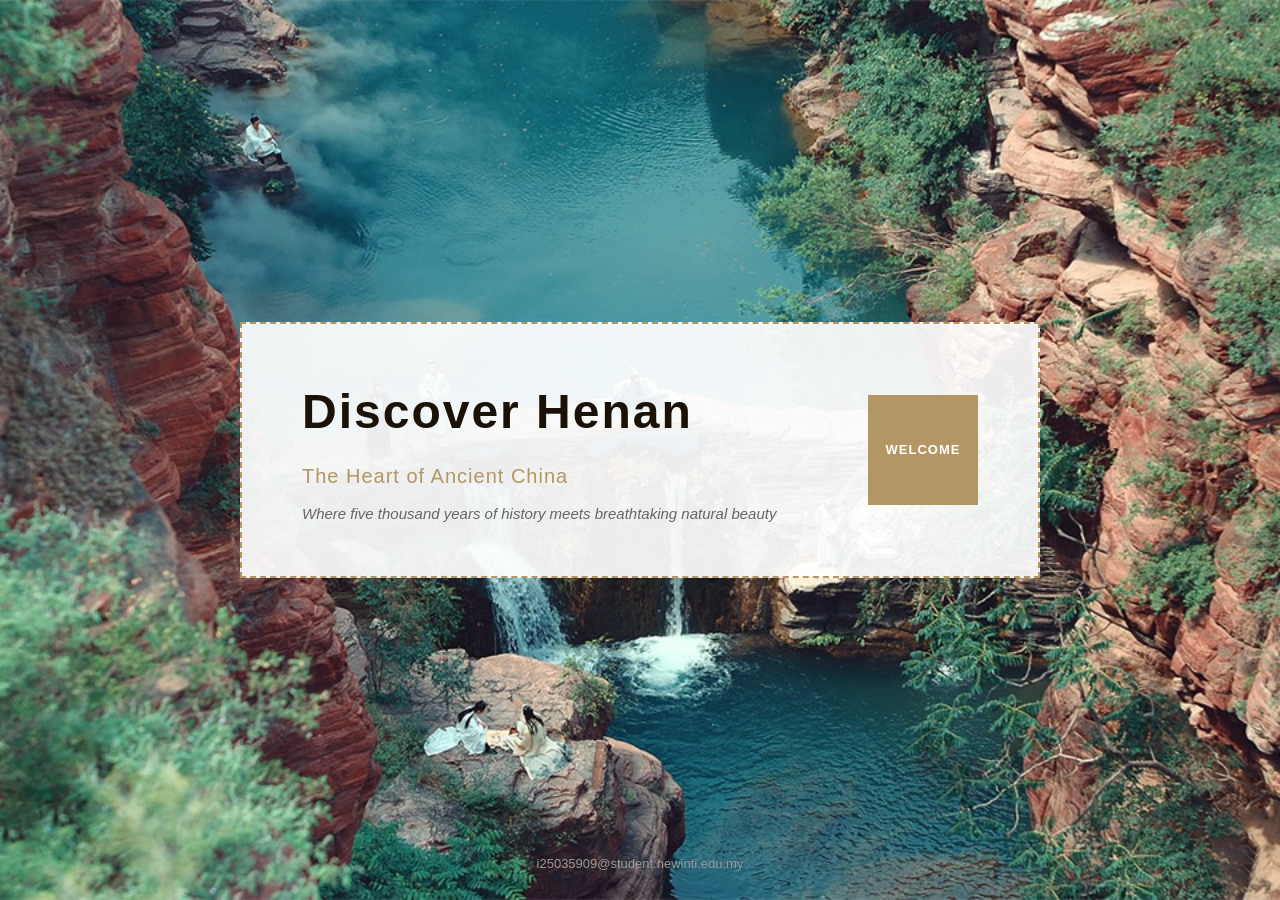
<file: index.html>
<!DOCTYPE html>
<html lang="en">
<head>
<!-- Google tag (gtag.js) -->
<script async src="https://www.googletagmanager.com/gtag/js?id=G-311H0MPNVB"></script>
<script>
  window.dataLayer = window.dataLayer || [];
  function gtag(){dataLayer.push(arguments);}
  gtag('js', new Date());

  gtag('config', 'G-311H0MPNVB');
</script>
  <meta charset="UTF-8">
  <meta name="viewport" content="width=device-width, initial-scale=1.0">
  <title>Welcome - Discover Henan</title>
  <link href="css/style.css" rel="stylesheet" type="text/css">
</head>
<body>
  <div class="welcome-hero">
    <div class="welcome-box">
      <div class="welcome-text">
        <h1>Discover Henan</h1>
        <p class="subtitle">The Heart of Ancient China</p>
        <p class="tagline">Where five thousand years of history meets breathtaking natural beauty</p>
      </div>
      <a href="home.html" class="enter-btn">Welcome</a>
    </div>
    <div class="hero-footer">
      <p>i25035909@student.newinti.edu.my</p>
    </div>
  </div>
</body>
</html>
</file>
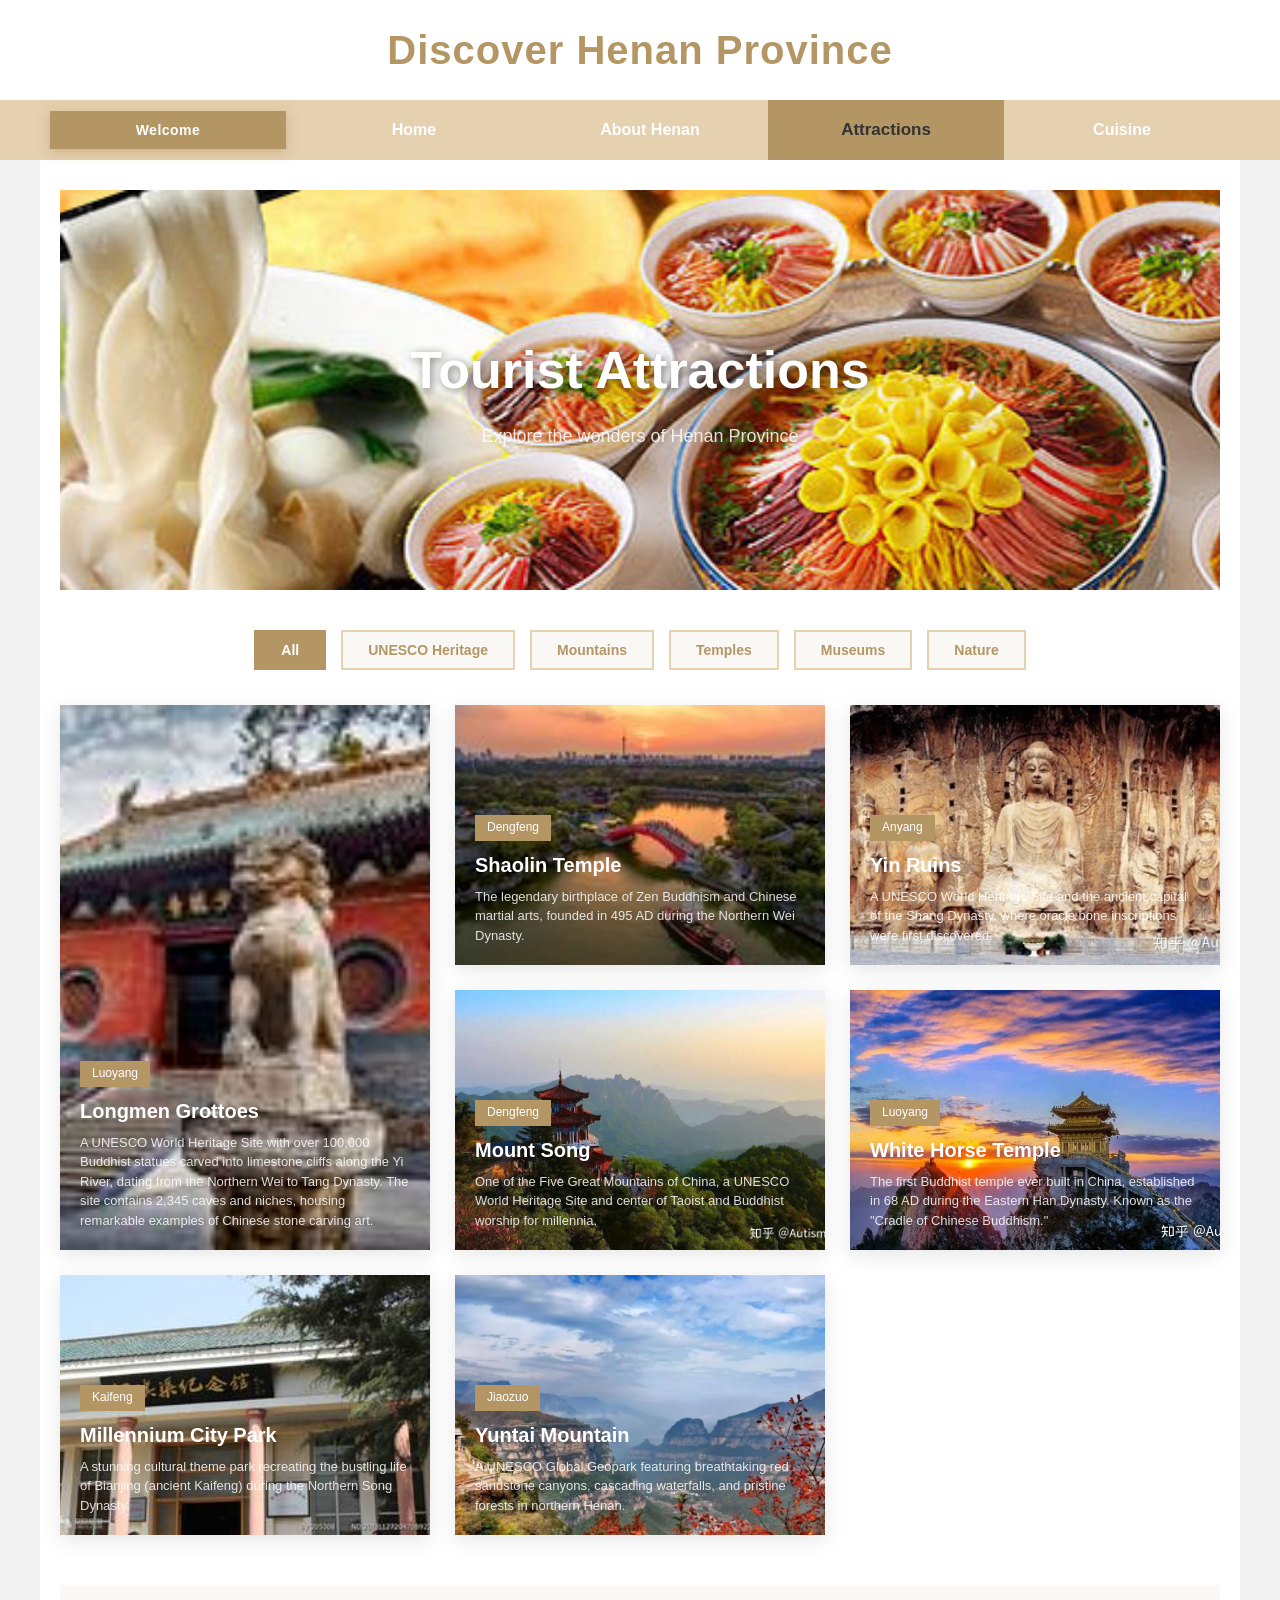
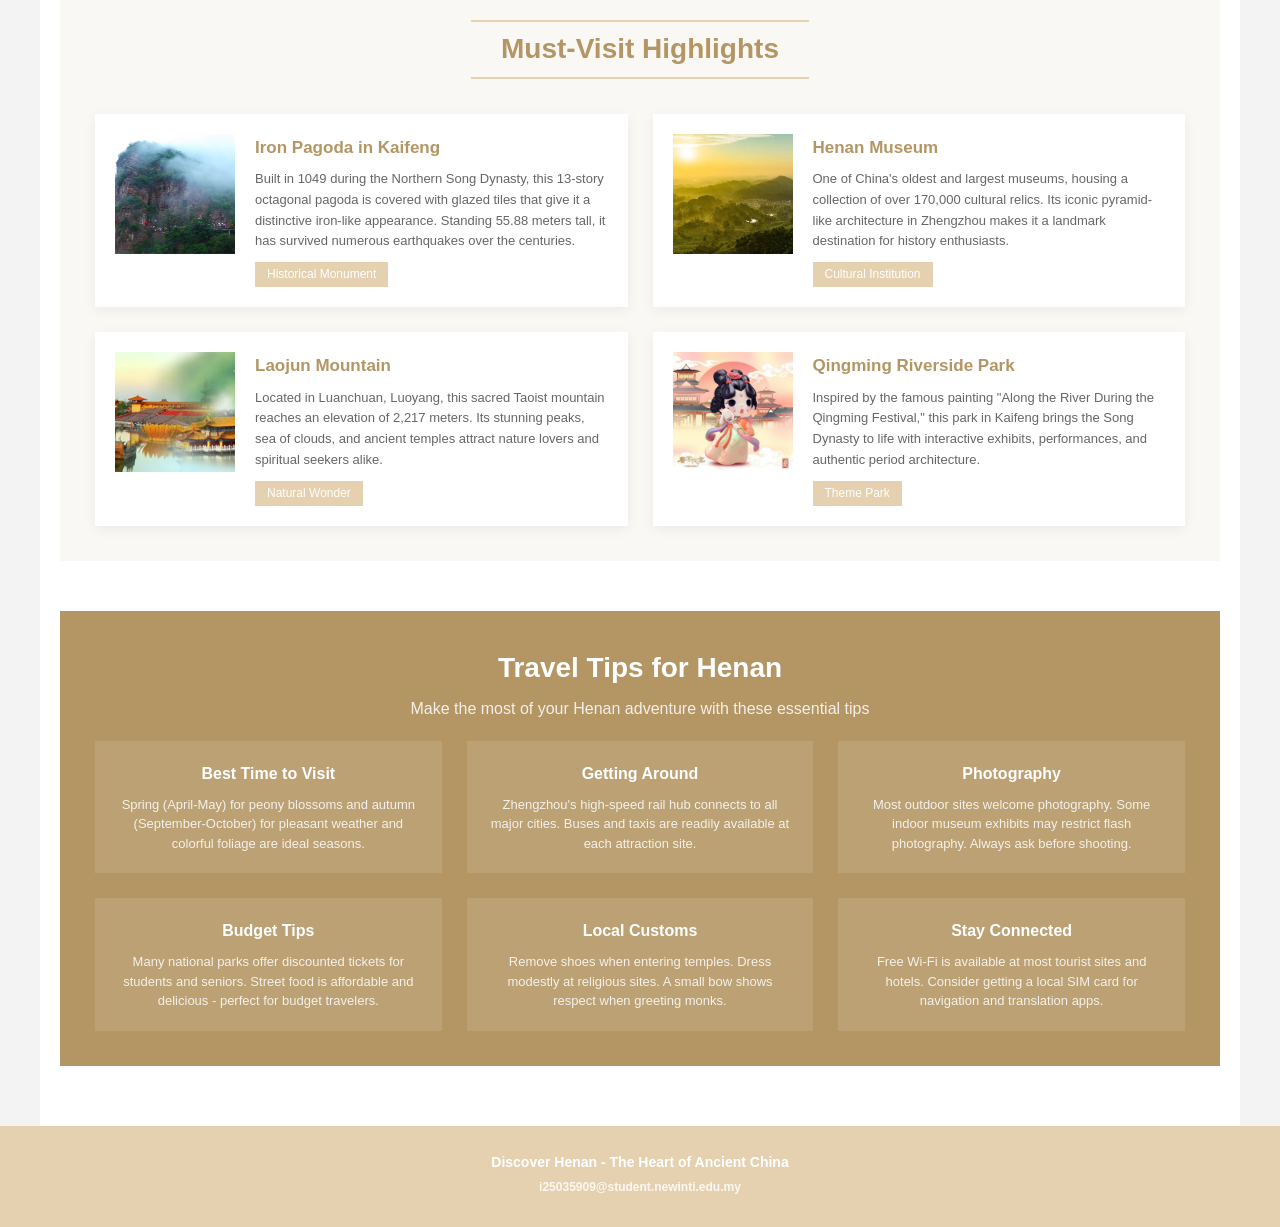
<file: attractions.html>
<!DOCTYPE html>
<html lang="en">
<head>
  <meta charset="UTF-8">
  <meta name="viewport" content="width=device-width, initial-scale=1.0">
  <title>Attractions - Discover Henan</title>
  <link href="css/style.css" rel="stylesheet" type="text/css">
</head>
<body>
  <div class="toubu">
    <div class="top">
      <h3>Discover Henan Province</h3>
      <div class="clear"></div>
    </div>
    <div class="toububox">
      <div class="daohang">
        <nav class="nav">
          <ul>
            <li class="nav-welcome"><a href="index.html">Welcome</a></li>
            <li><a href="home.html">Home</a></li>
            <li><a href="henan.html">About Henan</a></li>
            <li class="active"><a href="attractions.html">Attractions</a></li>
            <li><a href="food.html">Cuisine</a></li>
          </ul>
        </nav>
      </div>
    </div>
  </div>

  <div class="page-container">
    <div class="attractions-hero">
      <div class="hero-overlay">
        <h1>Tourist Attractions</h1>
        <p>Explore the wonders of Henan Province</p>
      </div>
    </div>

    <div class="attractions-filter">
      <button class="filter-btn active">All</button>
      <button class="filter-btn">UNESCO Heritage</button>
      <button class="filter-btn">Mountains</button>
      <button class="filter-btn">Temples</button>
      <button class="filter-btn">Museums</button>
      <button class="filter-btn">Nature</button>
    </div>

    <div class="attractions-masonry">
      <div class="masonry-item tall">
        <div class="masonry-img"><img src="images/jd1.jpg" alt="Longmen Grottoes"></div>
        <div class="masonry-info">
          <span class="location-tag">Luoyang</span>
          <h3>Longmen Grottoes</h3>
          <p>A UNESCO World Heritage Site with over 100,000 Buddhist statues carved into limestone cliffs along the Yi River, dating from the Northern Wei to Tang Dynasty. The site contains 2,345 caves and niches, housing remarkable examples of Chinese stone carving art.</p>
        </div>
      </div>
      <div class="masonry-item">
        <div class="masonry-img"><img src="images/jd2.jpg" alt="Shaolin Temple"></div>
        <div class="masonry-info">
          <span class="location-tag">Dengfeng</span>
          <h3>Shaolin Temple</h3>
          <p>The legendary birthplace of Zen Buddhism and Chinese martial arts, founded in 495 AD during the Northern Wei Dynasty.</p>
        </div>
      </div>
      <div class="masonry-item">
        <div class="masonry-img"><img src="images/jd3.jpg" alt="Yin Ruins"></div>
        <div class="masonry-info">
          <span class="location-tag">Anyang</span>
          <h3>Yin Ruins</h3>
          <p>A UNESCO World Heritage Site and the ancient capital of the Shang Dynasty, where oracle bone inscriptions were first discovered.</p>
        </div>
      </div>
      <div class="masonry-item">
        <div class="masonry-img"><img src="images/jd4.jpg" alt="Mount Song"></div>
        <div class="masonry-info">
          <span class="location-tag">Dengfeng</span>
          <h3>Mount Song</h3>
          <p>One of the Five Great Mountains of China, a UNESCO World Heritage Site and center of Taoist and Buddhist worship for millennia.</p>
        </div>
      </div>
      <div class="masonry-item">
        <div class="masonry-img"><img src="images/jd5.jpg" alt="White Horse Temple"></div>
        <div class="masonry-info">
          <span class="location-tag">Luoyang</span>
          <h3>White Horse Temple</h3>
          <p>The first Buddhist temple ever built in China, established in 68 AD during the Eastern Han Dynasty. Known as the "Cradle of Chinese Buddhism."</p>
        </div>
      </div>
      <div class="masonry-item">
        <div class="masonry-img"><img src="images/jd6.jpg" alt="Millennium City Park"></div>
        <div class="masonry-info">
          <span class="location-tag">Kaifeng</span>
          <h3>Millennium City Park</h3>
          <p>A stunning cultural theme park recreating the bustling life of Bianjing (ancient Kaifeng) during the Northern Song Dynasty.</p>
        </div>
      </div>
      <div class="masonry-item">
        <div class="masonry-img"><img src="images/7.jpg" alt="Yuntai Mountain"></div>
        <div class="masonry-info">
          <span class="location-tag">Jiaozuo</span>
          <h3>Yuntai Mountain</h3>
          <p>A UNESCO Global Geopark featuring breathtaking red sandstone canyons, cascading waterfalls, and pristine forests in northern Henan.</p>
        </div>
      </div>
    </div>

    <div class="attractions-highlight">
      <div class="section-title"><h2>Must-Visit Highlights</h2></div>
      <div class="highlight-grid">
        <div class="highlight-card">
          <div class="hl-img"><img src="images/3.jpg" alt="Highlight"></div>
          <div class="hl-text">
            <h4>Iron Pagoda in Kaifeng</h4>
            <p>Built in 1049 during the Northern Song Dynasty, this 13-story octagonal pagoda is covered with glazed tiles that give it a distinctive iron-like appearance. Standing 55.88 meters tall, it has survived numerous earthquakes over the centuries.</p>
            <span class="hl-tag">Historical Monument</span>
          </div>
        </div>
        <div class="highlight-card">
          <div class="hl-img"><img src="images/5.jpg" alt="Highlight"></div>
          <div class="hl-text">
            <h4>Henan Museum</h4>
            <p>One of China's oldest and largest museums, housing a collection of over 170,000 cultural relics. Its iconic pyramid-like architecture in Zhengzhou makes it a landmark destination for history enthusiasts.</p>
            <span class="hl-tag">Cultural Institution</span>
          </div>
        </div>
        <div class="highlight-card">
          <div class="hl-img"><img src="images/banner2.jpg" alt="Highlight"></div>
          <div class="hl-text">
            <h4>Laojun Mountain</h4>
            <p>Located in Luanchuan, Luoyang, this sacred Taoist mountain reaches an elevation of 2,217 meters. Its stunning peaks, sea of clouds, and ancient temples attract nature lovers and spiritual seekers alike.</p>
            <span class="hl-tag">Natural Wonder</span>
          </div>
        </div>
        <div class="highlight-card">
          <div class="hl-img"><img src="images/8.jpg" alt="Highlight"></div>
          <div class="hl-text">
            <h4>Qingming Riverside Park</h4>
            <p>Inspired by the famous painting "Along the River During the Qingming Festival," this park in Kaifeng brings the Song Dynasty to life with interactive exhibits, performances, and authentic period architecture.</p>
            <span class="hl-tag">Theme Park</span>
          </div>
        </div>
      </div>
    </div>

    <div class="attractions-tips">
      <h2 style="color:#fff; text-align:center; font-size:28px; border:none; width:auto; margin:0 0 5px 0; padding:0;">Travel Tips for Henan</h2>
      <p style="text-align:center; opacity:0.85; margin-bottom: 10px;">Make the most of your Henan adventure with these essential tips</p>
      <div class="tips-grid">
        <div class="tip-card">
          <h4>Best Time to Visit</h4>
          <p>Spring (April-May) for peony blossoms and autumn (September-October) for pleasant weather and colorful foliage are ideal seasons.</p>
        </div>
        <div class="tip-card">
          <h4>Getting Around</h4>
          <p>Zhengzhou's high-speed rail hub connects to all major cities. Buses and taxis are readily available at each attraction site.</p>
        </div>
        <div class="tip-card">
          <h4>Photography</h4>
          <p>Most outdoor sites welcome photography. Some indoor museum exhibits may restrict flash photography. Always ask before shooting.</p>
        </div>
        <div class="tip-card">
          <h4>Budget Tips</h4>
          <p>Many national parks offer discounted tickets for students and seniors. Street food is affordable and delicious - perfect for budget travelers.</p>
        </div>
        <div class="tip-card">
          <h4>Local Customs</h4>
          <p>Remove shoes when entering temples. Dress modestly at religious sites. A small bow shows respect when greeting monks.</p>
        </div>
        <div class="tip-card">
          <h4>Stay Connected</h4>
          <p>Free Wi-Fi is available at most tourist sites and hotels. Consider getting a local SIM card for navigation and translation apps.</p>
        </div>
      </div>
    </div>


  </div>

  <footer class="site-footer">
    <p>Discover Henan - The Heart of Ancient China</p>
    <p class="email">i25035909@student.newinti.edu.my</p>
  </footer>

  <script>
    var filterBtns = document.querySelectorAll('.filter-btn');
    for (var i = 0; i < filterBtns.length; i++) {
      filterBtns[i].addEventListener('click', function () {
        for (var j = 0; j < filterBtns.length; j++) {
          filterBtns[j].className = 'filter-btn';
        }
        this.className = 'filter-btn active';
      });
    }
  </script>
</body>
</html>
</file>
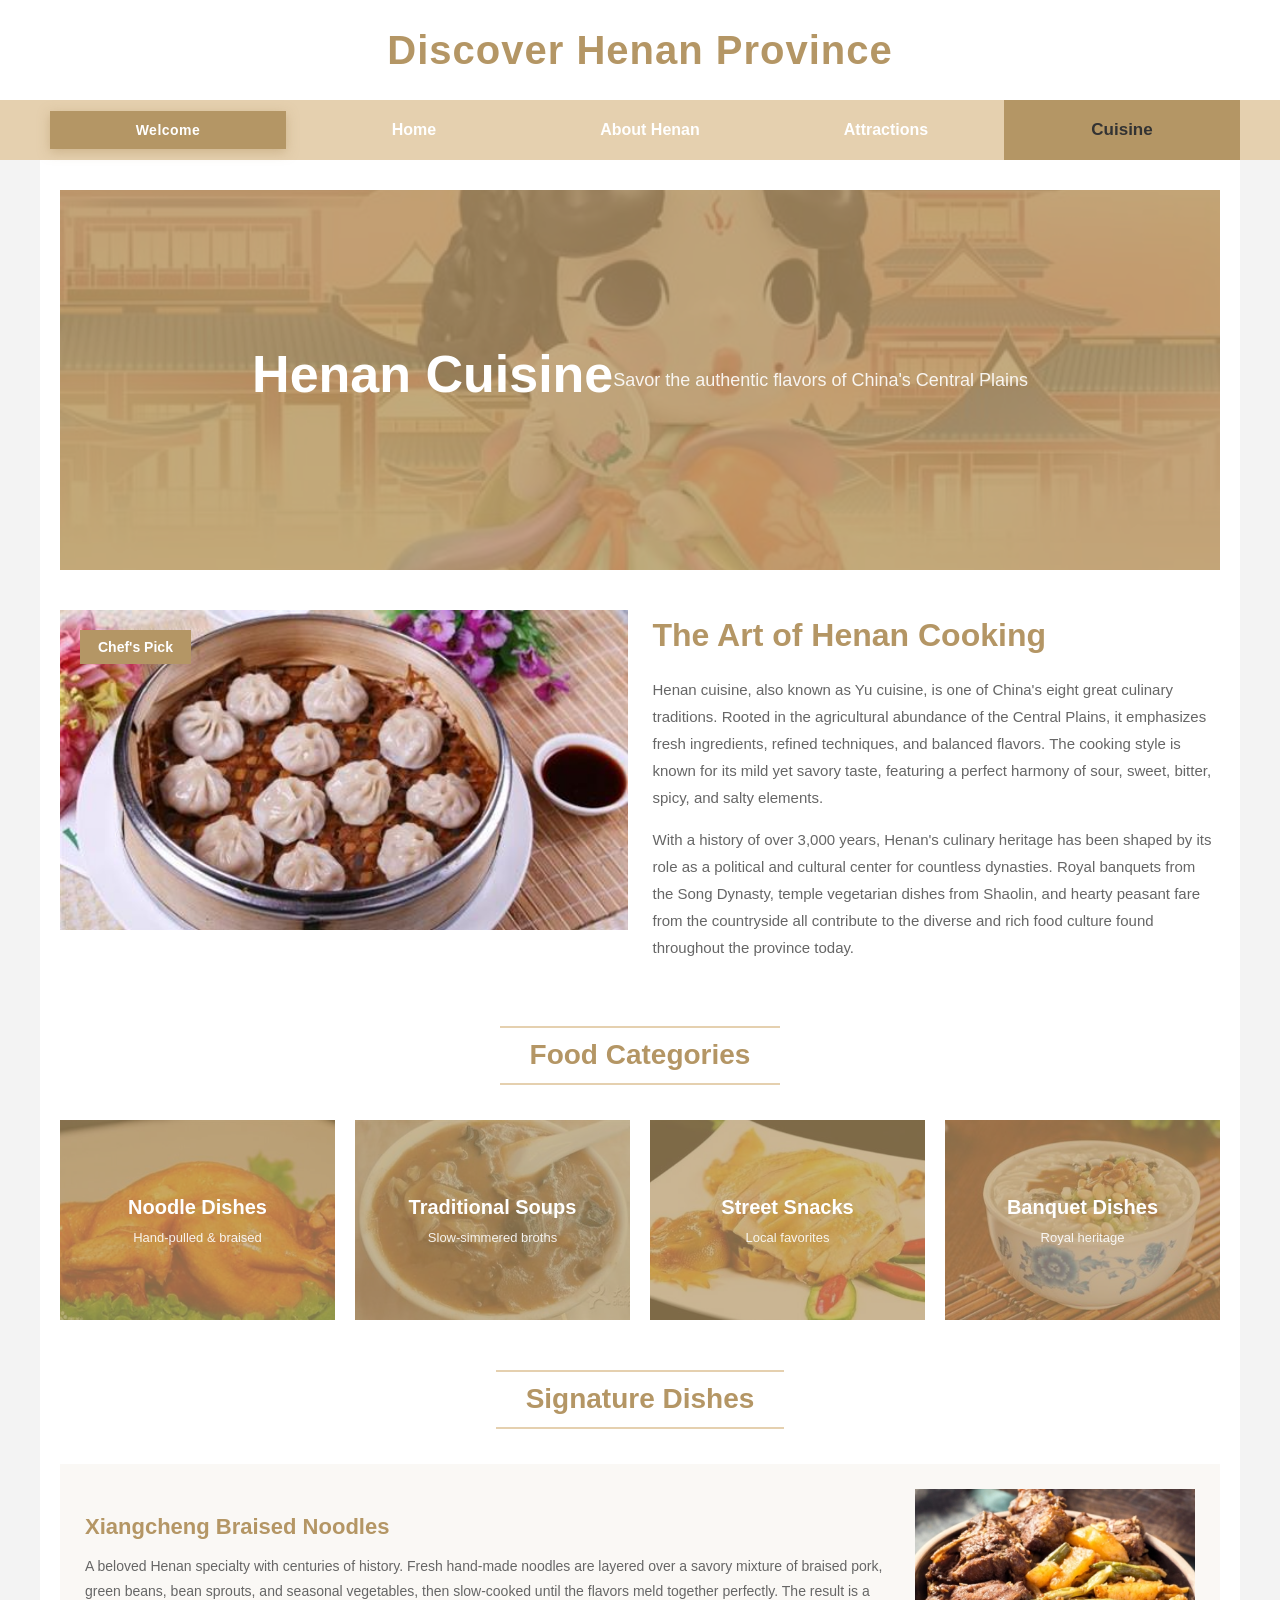
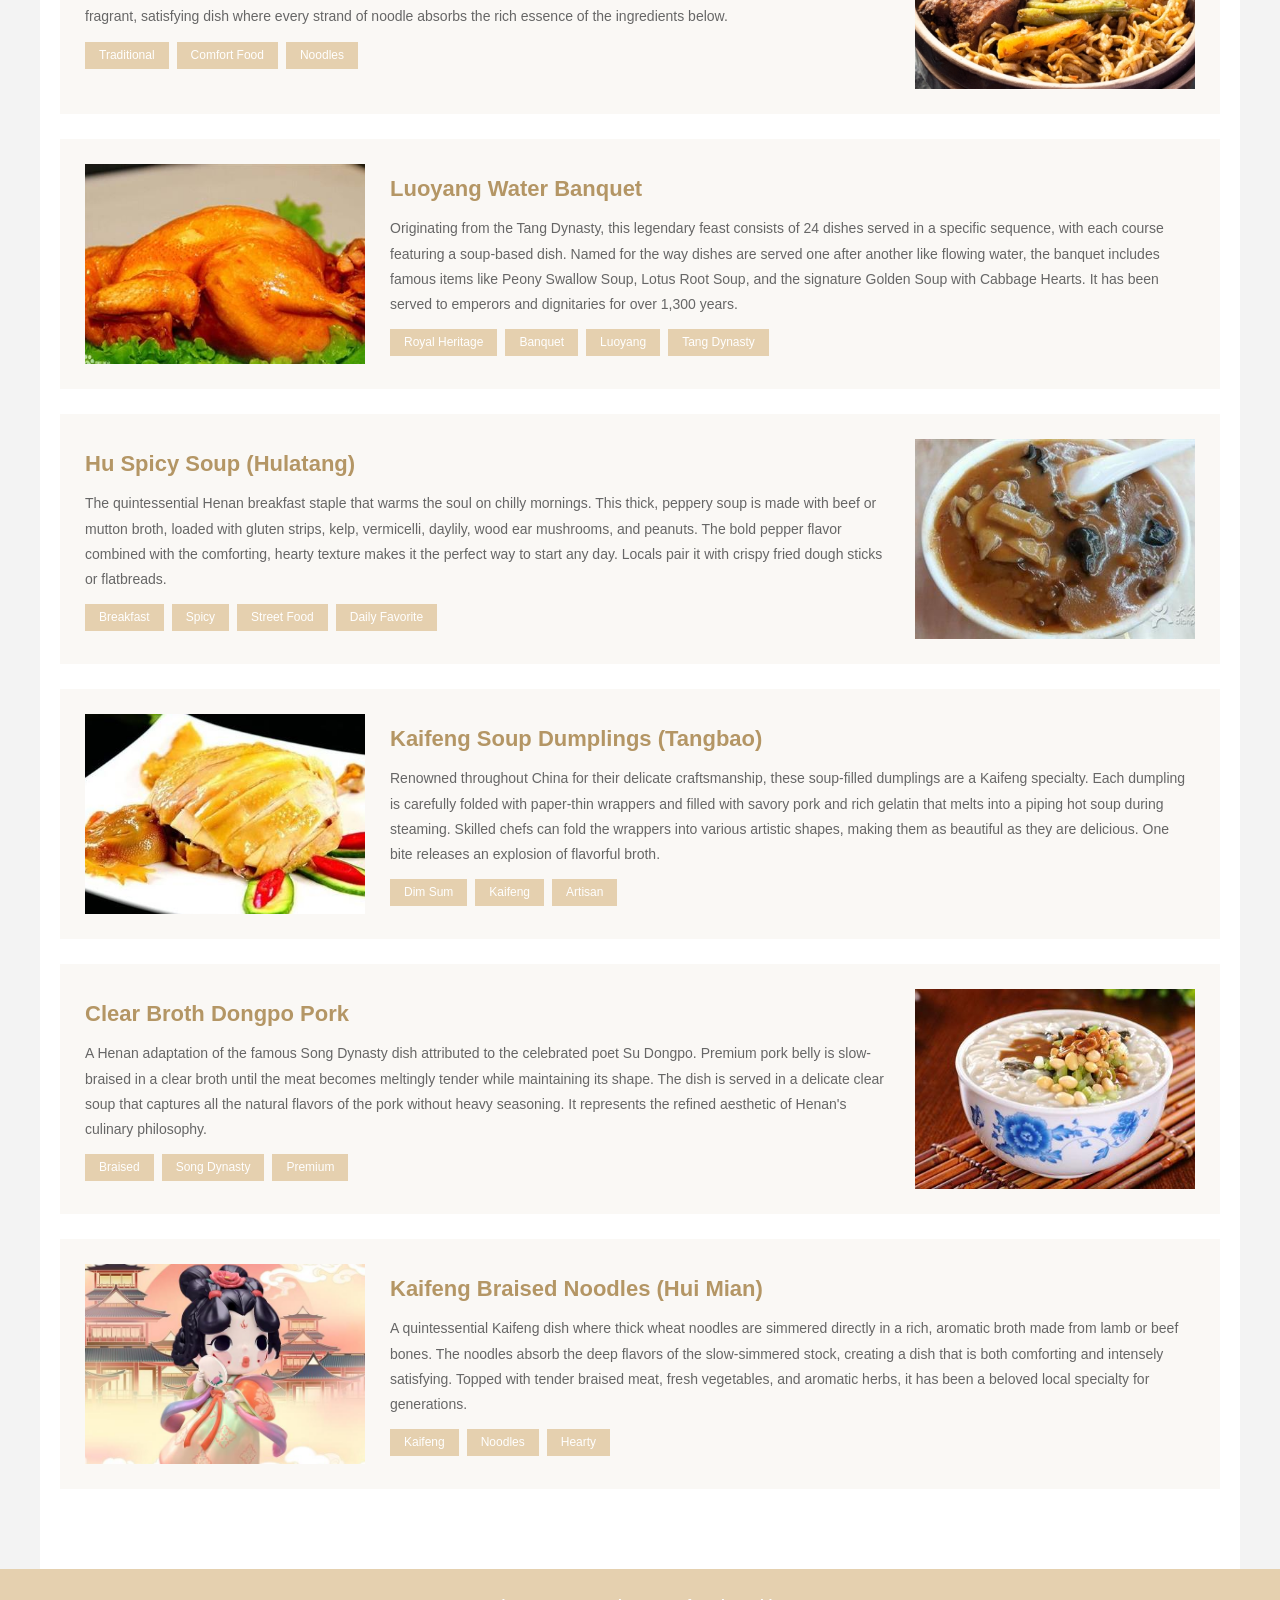
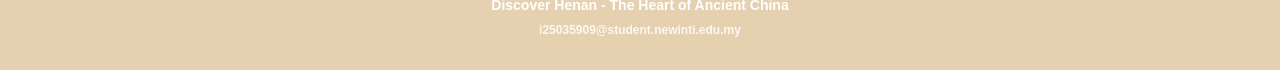
<file: food.html>
<!DOCTYPE html>
<html lang="en">
<head>
  <meta charset="UTF-8">
  <meta name="viewport" content="width=device-width, initial-scale=1.0">
  <title>Cuisine - Discover Henan</title>
  <link href="css/style.css" rel="stylesheet" type="text/css">
</head>
<body>
  <div class="toubu">
    <div class="top">
      <h3>Discover Henan Province</h3>
      <div class="clear"></div>
    </div>
    <div class="toububox">
      <div class="daohang">
        <nav class="nav">
          <ul>
            <li class="nav-welcome"><a href="index.html">Welcome</a></li>
            <li><a href="home.html">Home</a></li>
            <li><a href="henan.html">About Henan</a></li>
            <li><a href="attractions.html">Attractions</a></li>
            <li class="active"><a href="food.html">Cuisine</a></li>
          </ul>
        </nav>
      </div>
    </div>
  </div>

  <div class="page-container">
    <div class="food-hero">
      <div class="hero-overlay">
        <h1>Henan Cuisine</h1>
        <p>Savor the authentic flavors of China's Central Plains</p>
      </div>
    </div>

    <div class="food-featured">
      <div class="food-featured-img">
        <img src="images/ms1.jpg" alt="Henan Cuisine Featured">
        <span class="featured-badge">Chef's Pick</span>
      </div>
      <div class="food-featured-text">
        <h2>The Art of Henan Cooking</h2>
        <p>Henan cuisine, also known as Yu cuisine, is one of China's eight great culinary traditions. Rooted in the agricultural abundance of the Central Plains, it emphasizes fresh ingredients, refined techniques, and balanced flavors. The cooking style is known for its mild yet savory taste, featuring a perfect harmony of sour, sweet, bitter, spicy, and salty elements.</p>
        <p>With a history of over 3,000 years, Henan's culinary heritage has been shaped by its role as a political and cultural center for countless dynasties. Royal banquets from the Song Dynasty, temple vegetarian dishes from Shaolin, and hearty peasant fare from the countryside all contribute to the diverse and rich food culture found throughout the province today.</p>
      </div>
    </div>

    <div class="food-categories">
      <div class="section-title"><h2>Food Categories</h2></div>
      <div class="category-grid">
        <div class="category-card">
          <img src="images/ms2.jpg" alt="Noodles">
          <div class="cat-overlay">
            <h3>Noodle Dishes</h3>
            <p>Hand-pulled &amp; braised</p>
          </div>
        </div>
        <div class="category-card">
          <img src="images/ms3.jpg" alt="Soups">
          <div class="cat-overlay">
            <h3>Traditional Soups</h3>
            <p>Slow-simmered broths</p>
          </div>
        </div>
        <div class="category-card">
          <img src="images/ms4.jpg" alt="Snacks">
          <div class="cat-overlay">
            <h3>Street Snacks</h3>
            <p>Local favorites</p>
          </div>
        </div>
        <div class="category-card">
          <img src="images/ms5.jpg" alt="Feasts">
          <div class="cat-overlay">
            <h3>Banquet Dishes</h3>
            <p>Royal heritage</p>
          </div>
        </div>
      </div>
    </div>

    <div class="food-list">
      <div class="section-title"><h2>Signature Dishes</h2></div>

      <div class="food-item">
        <div class="food-img"><img src="images/1.jpg" alt="Xiangcheng Braised Noodles"></div>
        <div class="food-info">
          <h3>Xiangcheng Braised Noodles</h3>
          <p>A beloved Henan specialty with centuries of history. Fresh hand-made noodles are layered over a savory mixture of braised pork, green beans, bean sprouts, and seasonal vegetables, then slow-cooked until the flavors meld together perfectly. The result is a fragrant, satisfying dish where every strand of noodle absorbs the rich essence of the ingredients below.</p>
          <div class="food-tags">
            <span class="food-tag">Traditional</span>
            <span class="food-tag">Comfort Food</span>
            <span class="food-tag">Noodles</span>
          </div>
        </div>
      </div>

      <div class="food-item">
        <div class="food-img"><img src="images/ms2.jpg" alt="Luoyang Water Banquet"></div>
        <div class="food-info">
          <h3>Luoyang Water Banquet</h3>
          <p>Originating from the Tang Dynasty, this legendary feast consists of 24 dishes served in a specific sequence, with each course featuring a soup-based dish. Named for the way dishes are served one after another like flowing water, the banquet includes famous items like Peony Swallow Soup, Lotus Root Soup, and the signature Golden Soup with Cabbage Hearts. It has been served to emperors and dignitaries for over 1,300 years.</p>
          <div class="food-tags">
            <span class="food-tag">Royal Heritage</span>
            <span class="food-tag">Banquet</span>
            <span class="food-tag">Luoyang</span>
            <span class="food-tag">Tang Dynasty</span>
          </div>
        </div>
      </div>

      <div class="food-item">
        <div class="food-img"><img src="images/ms3.jpg" alt="Hu Spicy Soup"></div>
        <div class="food-info">
          <h3>Hu Spicy Soup (Hulatang)</h3>
          <p>The quintessential Henan breakfast staple that warms the soul on chilly mornings. This thick, peppery soup is made with beef or mutton broth, loaded with gluten strips, kelp, vermicelli, daylily, wood ear mushrooms, and peanuts. The bold pepper flavor combined with the comforting, hearty texture makes it the perfect way to start any day. Locals pair it with crispy fried dough sticks or flatbreads.</p>
          <div class="food-tags">
            <span class="food-tag">Breakfast</span>
            <span class="food-tag">Spicy</span>
            <span class="food-tag">Street Food</span>
            <span class="food-tag">Daily Favorite</span>
          </div>
        </div>
      </div>

      <div class="food-item">
        <div class="food-img"><img src="images/ms4.jpg" alt="Kaifeng Soup Dumplings"></div>
        <div class="food-info">
          <h3>Kaifeng Soup Dumplings (Tangbao)</h3>
          <p>Renowned throughout China for their delicate craftsmanship, these soup-filled dumplings are a Kaifeng specialty. Each dumpling is carefully folded with paper-thin wrappers and filled with savory pork and rich gelatin that melts into a piping hot soup during steaming. Skilled chefs can fold the wrappers into various artistic shapes, making them as beautiful as they are delicious. One bite releases an explosion of flavorful broth.</p>
          <div class="food-tags">
            <span class="food-tag">Dim Sum</span>
            <span class="food-tag">Kaifeng</span>
            <span class="food-tag">Artisan</span>
          </div>
        </div>
      </div>

      <div class="food-item">
        <div class="food-img"><img src="images/ms5.jpg" alt="Dongpo Pork"></div>
        <div class="food-info">
          <h3>Clear Broth Dongpo Pork</h3>
          <p>A Henan adaptation of the famous Song Dynasty dish attributed to the celebrated poet Su Dongpo. Premium pork belly is slow-braised in a clear broth until the meat becomes meltingly tender while maintaining its shape. The dish is served in a delicate clear soup that captures all the natural flavors of the pork without heavy seasoning. It represents the refined aesthetic of Henan's culinary philosophy.</p>
          <div class="food-tags">
            <span class="food-tag">Braised</span>
            <span class="food-tag">Song Dynasty</span>
            <span class="food-tag">Premium</span>
          </div>
        </div>
      </div>

      <div class="food-item">
        <div class="food-img"><img src="images/8.jpg" alt="Hui Mian"></div>
        <div class="food-info">
          <h3>Kaifeng Braised Noodles (Hui Mian)</h3>
          <p>A quintessential Kaifeng dish where thick wheat noodles are simmered directly in a rich, aromatic broth made from lamb or beef bones. The noodles absorb the deep flavors of the slow-simmered stock, creating a dish that is both comforting and intensely satisfying. Topped with tender braised meat, fresh vegetables, and aromatic herbs, it has been a beloved local specialty for generations.</p>
          <div class="food-tags">
            <span class="food-tag">Kaifeng</span>
            <span class="food-tag">Noodles</span>
            <span class="food-tag">Hearty</span>
          </div>
        </div>
      </div>
    </div>


  </div>

  <footer class="site-footer">
    <p>Discover Henan - The Heart of Ancient China</p>
    <p class="email">i25035909@student.newinti.edu.my</p>
  </footer>
</body>
</html>
</file>
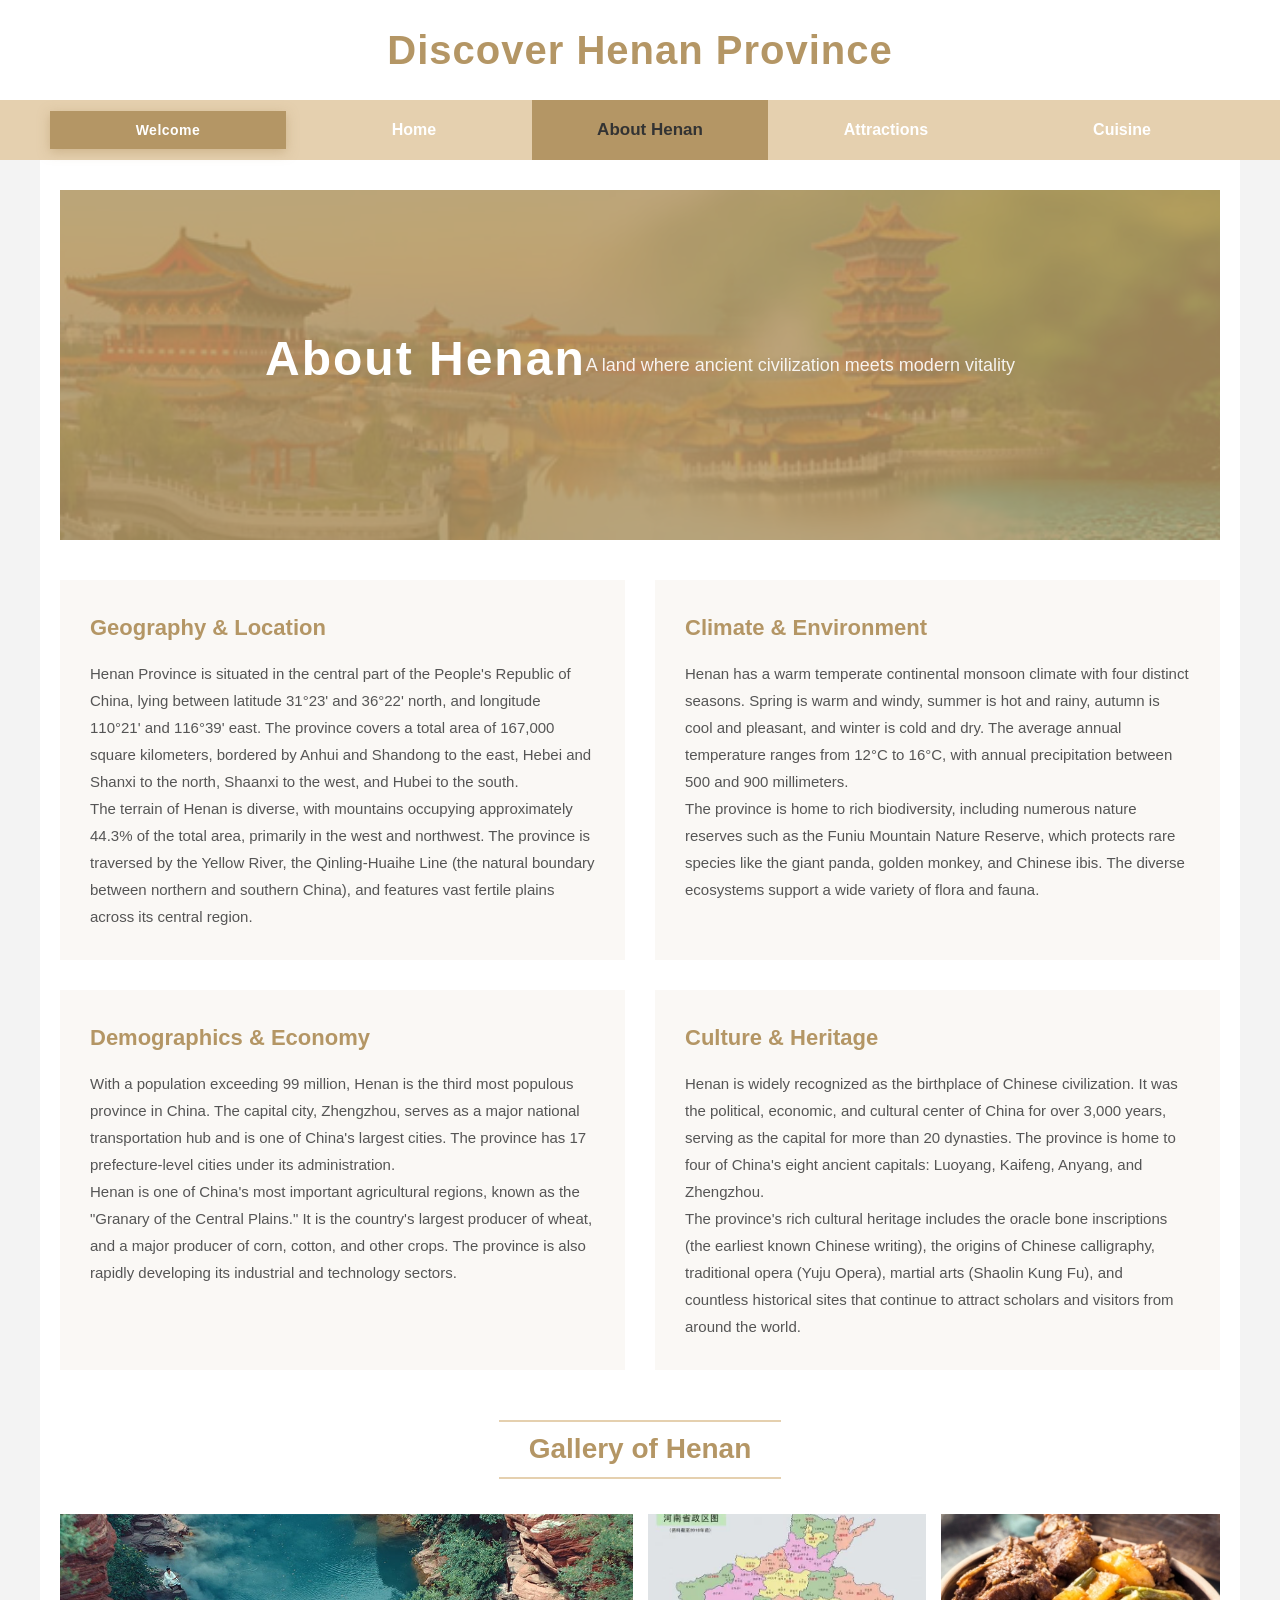
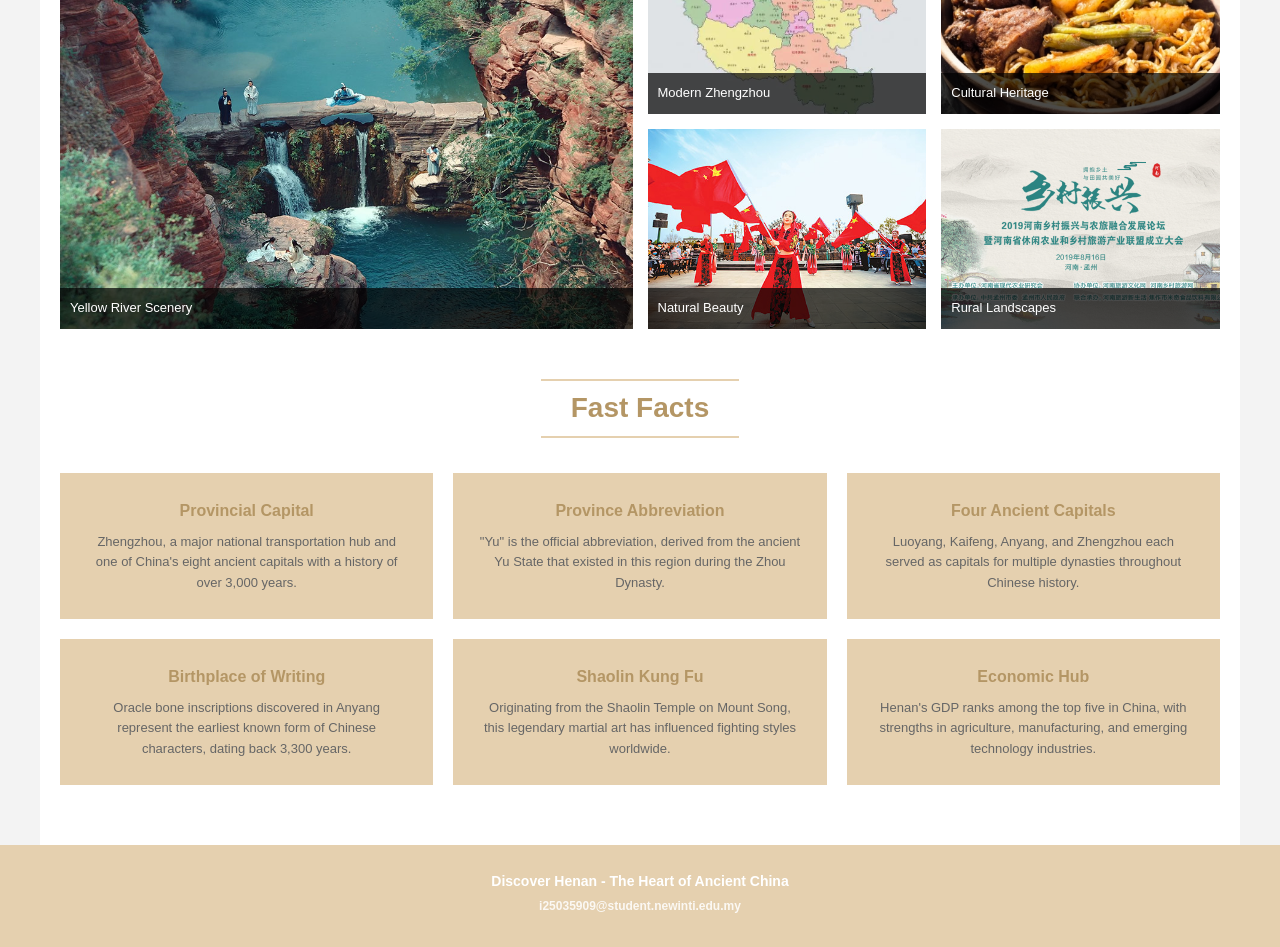
<file: henan.html>
<!DOCTYPE html>
<html lang="en">
<head>
  <meta charset="UTF-8">
  <meta name="viewport" content="width=device-width, initial-scale=1.0">
  <title>About Henan - Discover Henan</title>
  <link href="css/style.css" rel="stylesheet" type="text/css">
</head>
<body>
  <div class="toubu">
    <div class="top">
      <h3>Discover Henan Province</h3>
      <div class="clear"></div>
    </div>
    <div class="toububox">
      <div class="daohang">
        <nav class="nav">
          <ul>
            <li class="nav-welcome"><a href="index.html">Welcome</a></li>
            <li><a href="home.html">Home</a></li>
            <li class="active"><a href="henan.html">About Henan</a></li>
            <li><a href="attractions.html">Attractions</a></li>
            <li><a href="food.html">Cuisine</a></li>
          </ul>
        </nav>
      </div>
    </div>
  </div>

  <div class="page-container">
    <div class="henan-hero">
      <div class="hero-overlay">
        <h1>About Henan</h1>
        <p>A land where ancient civilization meets modern vitality</p>
      </div>
    </div>

    <div class="henan-intro">
      <div class="intro-block">
        <h3>Geography &amp; Location</h3>
        <p>Henan Province is situated in the central part of the People's Republic of China, lying between latitude 31&deg;23' and 36&deg;22' north, and longitude 110&deg;21' and 116&deg;39' east. The province covers a total area of 167,000 square kilometers, bordered by Anhui and Shandong to the east, Hebei and Shanxi to the north, Shaanxi to the west, and Hubei to the south.</p>
        <p>The terrain of Henan is diverse, with mountains occupying approximately 44.3% of the total area, primarily in the west and northwest. The province is traversed by the Yellow River, the Qinling-Huaihe Line (the natural boundary between northern and southern China), and features vast fertile plains across its central region.</p>
      </div>
      <div class="intro-block">
        <h3>Climate &amp; Environment</h3>
        <p>Henan has a warm temperate continental monsoon climate with four distinct seasons. Spring is warm and windy, summer is hot and rainy, autumn is cool and pleasant, and winter is cold and dry. The average annual temperature ranges from 12&deg;C to 16&deg;C, with annual precipitation between 500 and 900 millimeters.</p>
        <p>The province is home to rich biodiversity, including numerous nature reserves such as the Funiu Mountain Nature Reserve, which protects rare species like the giant panda, golden monkey, and Chinese ibis. The diverse ecosystems support a wide variety of flora and fauna.</p>
      </div>
      <div class="intro-block">
        <h3>Demographics &amp; Economy</h3>
        <p>With a population exceeding 99 million, Henan is the third most populous province in China. The capital city, Zhengzhou, serves as a major national transportation hub and is one of China's largest cities. The province has 17 prefecture-level cities under its administration.</p>
        <p>Henan is one of China's most important agricultural regions, known as the "Granary of the Central Plains." It is the country's largest producer of wheat, and a major producer of corn, cotton, and other crops. The province is also rapidly developing its industrial and technology sectors.</p>
      </div>
      <div class="intro-block">
        <h3>Culture &amp; Heritage</h3>
        <p>Henan is widely recognized as the birthplace of Chinese civilization. It was the political, economic, and cultural center of China for over 3,000 years, serving as the capital for more than 20 dynasties. The province is home to four of China's eight ancient capitals: Luoyang, Kaifeng, Anyang, and Zhengzhou.</p>
        <p>The province's rich cultural heritage includes the oracle bone inscriptions (the earliest known Chinese writing), the origins of Chinese calligraphy, traditional opera (Yuju Opera), martial arts (Shaolin Kung Fu), and countless historical sites that continue to attract scholars and visitors from around the world.</p>
      </div>
    </div>

    <div class="section-title"><h2>Gallery of Henan</h2></div>
    <div class="henan-gallery">
      <div class="gallery-item">
        <img src="images/banner.jpg" alt="Henan Landscape">
        <div class="gallery-label">Yellow River Scenery</div>
      </div>
      <div class="gallery-item">
        <img src="images/2.jpg" alt="Henan City">
        <div class="gallery-label">Modern Zhengzhou</div>
      </div>
      <div class="gallery-item">
        <img src="images/1.jpg" alt="Henan Culture">
        <div class="gallery-label">Cultural Heritage</div>
      </div>
      <div class="gallery-item">
        <img src="images/4.jpg" alt="Henan Nature">
        <div class="gallery-label">Natural Beauty</div>
      </div>
      <div class="gallery-item">
        <img src="images/6.jpg" alt="Henan Rural">
        <div class="gallery-label">Rural Landscapes</div>
      </div>
    </div>

    <div class="section-title"><h2>Fast Facts</h2></div>
    <div class="henan-facts">
      <div class="fact-card">
        <h4>Provincial Capital</h4>
        <p>Zhengzhou, a major national transportation hub and one of China's eight ancient capitals with a history of over 3,000 years.</p>
      </div>
      <div class="fact-card">
        <h4>Province Abbreviation</h4>
        <p>"Yu" is the official abbreviation, derived from the ancient Yu State that existed in this region during the Zhou Dynasty.</p>
      </div>
      <div class="fact-card">
        <h4>Four Ancient Capitals</h4>
        <p>Luoyang, Kaifeng, Anyang, and Zhengzhou each served as capitals for multiple dynasties throughout Chinese history.</p>
      </div>
      <div class="fact-card">
        <h4>Birthplace of Writing</h4>
        <p>Oracle bone inscriptions discovered in Anyang represent the earliest known form of Chinese characters, dating back 3,300 years.</p>
      </div>
      <div class="fact-card">
        <h4>Shaolin Kung Fu</h4>
        <p>Originating from the Shaolin Temple on Mount Song, this legendary martial art has influenced fighting styles worldwide.</p>
      </div>
      <div class="fact-card">
        <h4>Economic Hub</h4>
        <p>Henan's GDP ranks among the top five in China, with strengths in agriculture, manufacturing, and emerging technology industries.</p>
      </div>
    </div>


  </div>

  <footer class="site-footer">
    <p>Discover Henan - The Heart of Ancient China</p>
    <p class="email">i25035909@student.newinti.edu.my</p>
  </footer>
</body>
</html>
</file>
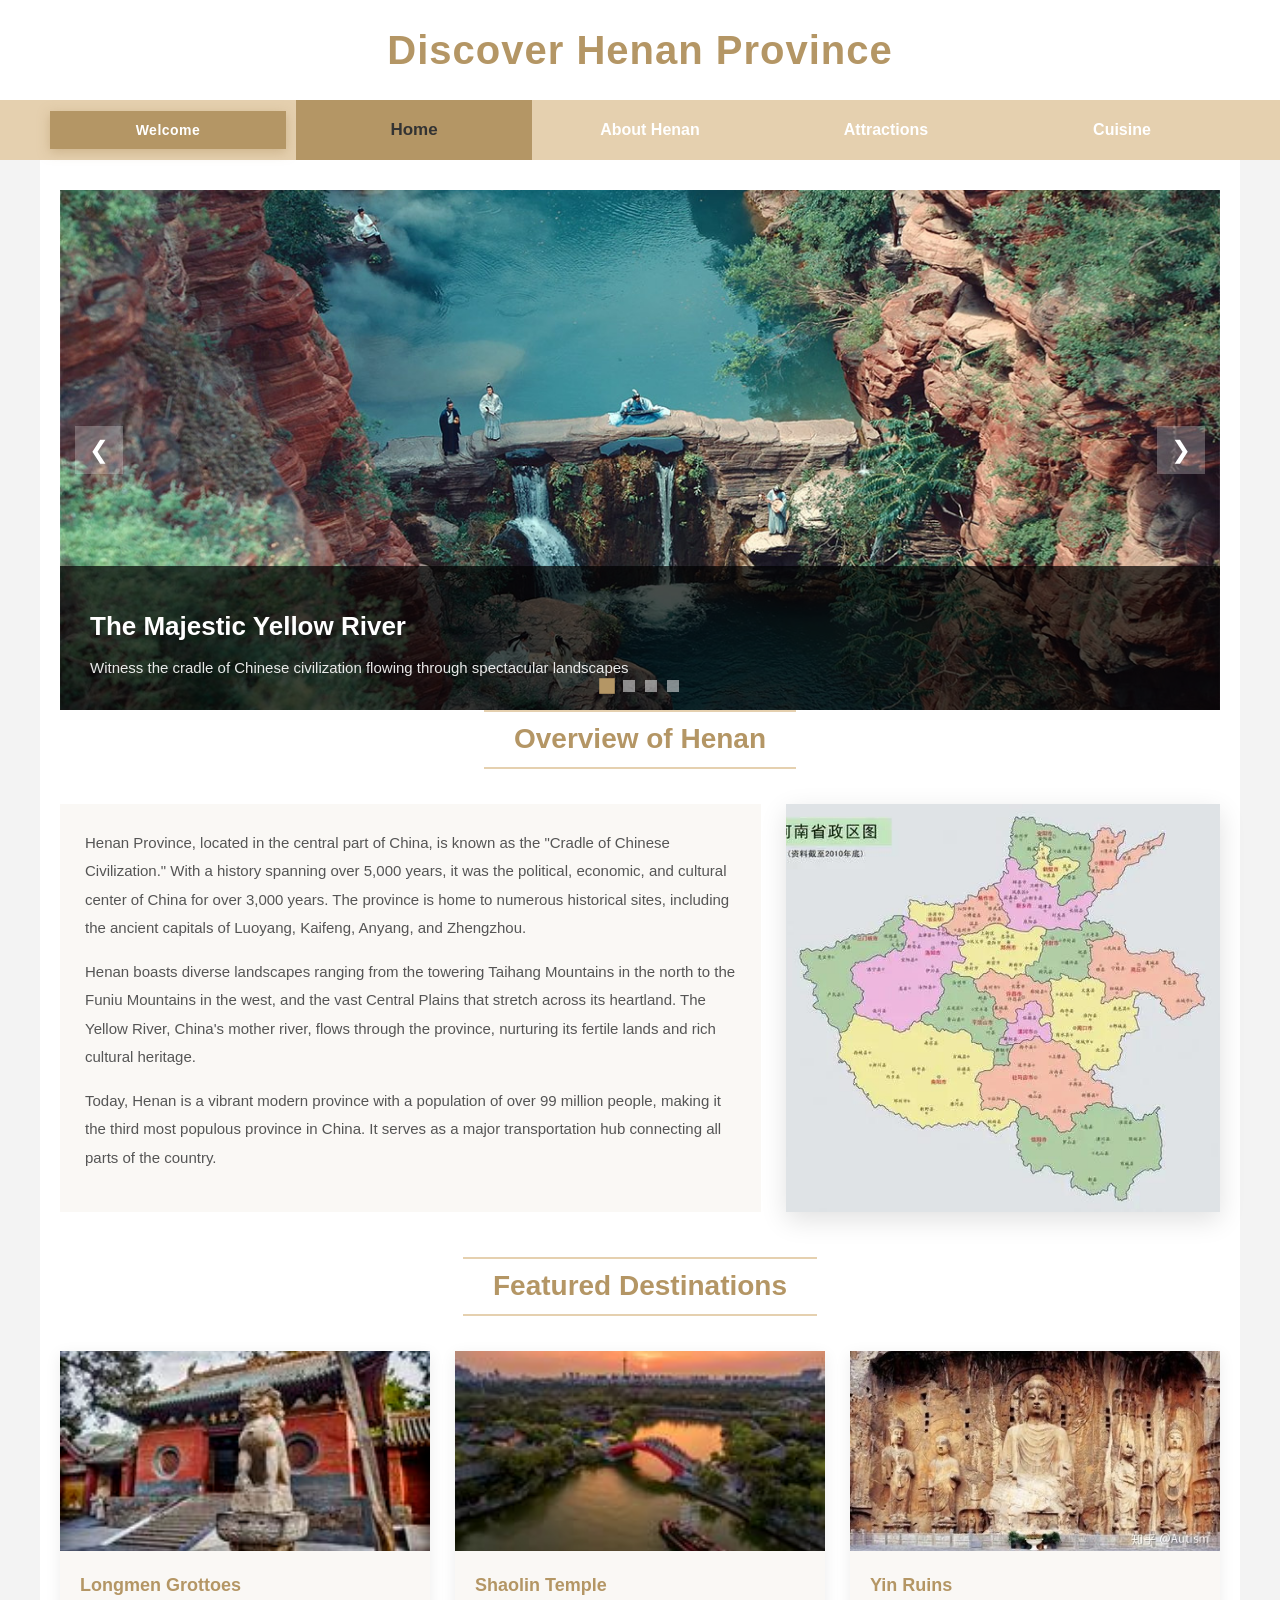
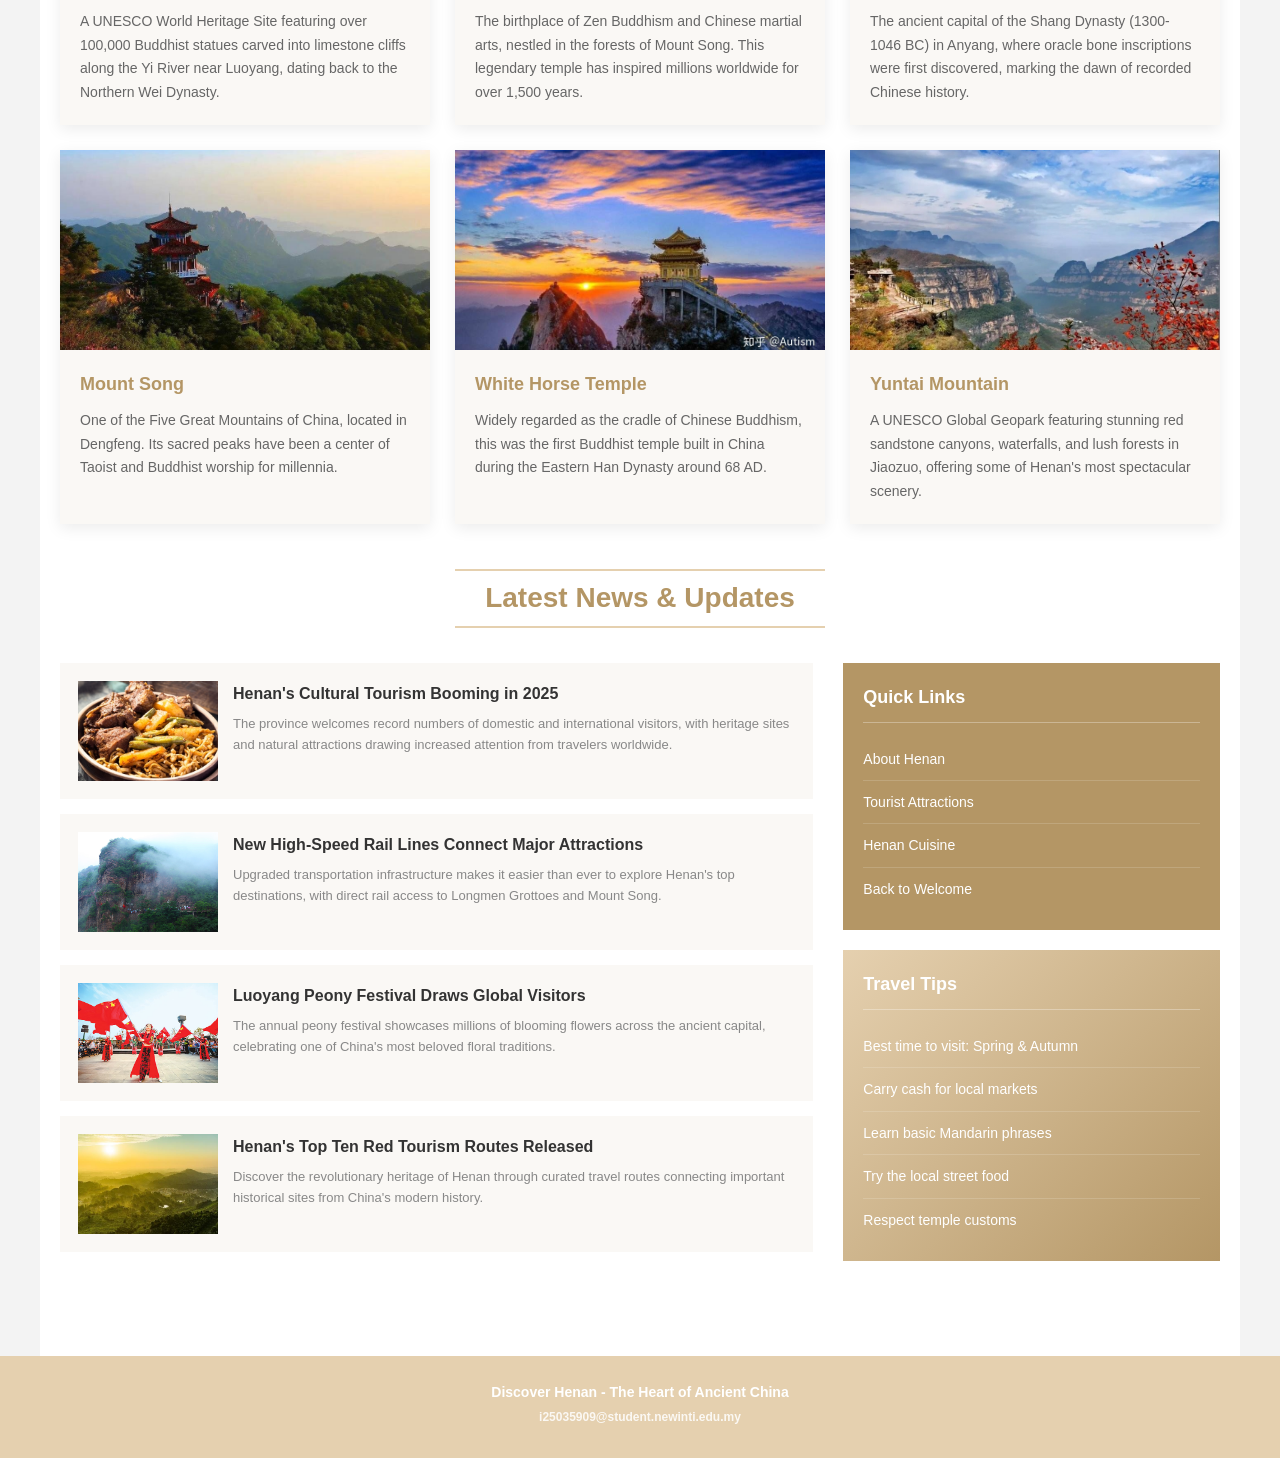
<file: home.html>
<!DOCTYPE html>
<html lang="en">
<head>
  <meta charset="UTF-8">
  <meta name="viewport" content="width=device-width, initial-scale=1.0">
  <title>Home - Discover Henan</title>
  <link href="css/style.css" rel="stylesheet" type="text/css">
</head>
<body>
  <div class="toubu">
    <div class="top">
      <h3>Discover Henan Province</h3>
      <div class="clear"></div>
    </div>
    <div class="toububox">
      <div class="daohang">
        <nav class="nav">
          <ul>
            <li class="nav-welcome"><a href="index.html">Welcome</a></li>
            <li class="active"><a href="home.html">Home</a></li>
            <li><a href="henan.html">About Henan</a></li>
            <li><a href="attractions.html">Attractions</a></li>
            <li><a href="food.html">Cuisine</a></li>
          </ul>
        </nav>
      </div>
    </div>
  </div>

  <div class="page-container">
    <div class="home-carousel" id="homeCarousel">
      <div class="carousel-inner" id="carouselInner">
        <div class="carousel-slide">
          <img src="images/banner.jpg" alt="Henan Scenery">
          <div class="carousel-caption">
            <h3>The Majestic Yellow River</h3>
            <p>Witness the cradle of Chinese civilization flowing through spectacular landscapes</p>
          </div>
        </div>
        <div class="carousel-slide">
          <img src="images/banner2.jpg" alt="Ancient Architecture">
          <div class="carousel-caption">
            <h3>Timeless Architecture</h3>
            <p>Explore thousands of years of magnificent building heritage across the province</p>
          </div>
        </div>
        <div class="carousel-slide">
          <img src="images/banner3.jpg" alt="Shaolin Temple">
          <div class="carousel-caption">
            <h3>Shaolin Temple</h3>
            <p>Home of legendary martial arts and Zen Buddhism since ancient times</p>
          </div>
        </div>
        <div class="carousel-slide">
          <img src="images/6.jpg" alt="Rural Beauty">
          <div class="carousel-caption">
            <h3>Rural Charm</h3>
            <p>Discover the peaceful countryside and vibrant local communities of Henan</p>
          </div>
        </div>
      </div>
      <button class="carousel-arrow prev" onclick="moveCarousel(-1)">&#10094;</button>
      <button class="carousel-arrow next" onclick="moveCarousel(1)">&#10095;</button>
      <div class="carousel-dots" id="carouselDots">
        <span class="dot active" onclick="goToSlide(0)"></span>
        <span class="dot" onclick="goToSlide(1)"></span>
        <span class="dot" onclick="goToSlide(2)"></span>
        <span class="dot" onclick="goToSlide(3)"></span>
      </div>
    </div>

    <div class="home-section">
      <div class="section-title"><h2>Overview of Henan</h2></div>
      <div class="home-overview">
        <div class="overview-text">
          <p>Henan Province, located in the central part of China, is known as the "Cradle of Chinese Civilization." With a history spanning over 5,000 years, it was the political, economic, and cultural center of China for over 3,000 years. The province is home to numerous historical sites, including the ancient capitals of Luoyang, Kaifeng, Anyang, and Zhengzhou.</p>
          <p>Henan boasts diverse landscapes ranging from the towering Taihang Mountains in the north to the Funiu Mountains in the west, and the vast Central Plains that stretch across its heartland. The Yellow River, China's mother river, flows through the province, nurturing its fertile lands and rich cultural heritage.</p>
          <p>Today, Henan is a vibrant modern province with a population of over 99 million people, making it the third most populous province in China. It serves as a major transportation hub connecting all parts of the country.</p>
        </div>
        <div class="overview-image">
          <img src="images/2.jpg" alt="Henan Overview">
        </div>
      </div>
    </div>

    <div class="home-section">
      <div class="section-title"><h2>Featured Destinations</h2></div>
      <div class="home-grid">
        <div class="grid-card">
          <div class="card-img"><img src="images/jd1.jpg" alt="Longmen Grottoes"></div>
          <div class="card-body">
            <h3>Longmen Grottoes</h3>
            <p>A UNESCO World Heritage Site featuring over 100,000 Buddhist statues carved into limestone cliffs along the Yi River near Luoyang, dating back to the Northern Wei Dynasty.</p>
          </div>
        </div>
        <div class="grid-card">
          <div class="card-img"><img src="images/jd2.jpg" alt="Shaolin Temple"></div>
          <div class="card-body">
            <h3>Shaolin Temple</h3>
            <p>The birthplace of Zen Buddhism and Chinese martial arts, nestled in the forests of Mount Song. This legendary temple has inspired millions worldwide for over 1,500 years.</p>
          </div>
        </div>
        <div class="grid-card">
          <div class="card-img"><img src="images/jd3.jpg" alt="Yin Ruins"></div>
          <div class="card-body">
            <h3>Yin Ruins</h3>
            <p>The ancient capital of the Shang Dynasty (1300-1046 BC) in Anyang, where oracle bone inscriptions were first discovered, marking the dawn of recorded Chinese history.</p>
          </div>
        </div>
        <div class="grid-card">
          <div class="card-img"><img src="images/jd4.jpg" alt="Mount Song"></div>
          <div class="card-body">
            <h3>Mount Song</h3>
            <p>One of the Five Great Mountains of China, located in Dengfeng. Its sacred peaks have been a center of Taoist and Buddhist worship for millennia.</p>
          </div>
        </div>
        <div class="grid-card">
          <div class="card-img"><img src="images/jd5.jpg" alt="White Horse Temple"></div>
          <div class="card-body">
            <h3>White Horse Temple</h3>
            <p>Widely regarded as the cradle of Chinese Buddhism, this was the first Buddhist temple built in China during the Eastern Han Dynasty around 68 AD.</p>
          </div>
        </div>
        <div class="grid-card">
          <div class="card-img"><img src="images/7.jpg" alt="Yuntai Mountain"></div>
          <div class="card-body">
            <h3>Yuntai Mountain</h3>
            <p>A UNESCO Global Geopark featuring stunning red sandstone canyons, waterfalls, and lush forests in Jiaozuo, offering some of Henan's most spectacular scenery.</p>
          </div>
        </div>
      </div>
    </div>

    <div class="home-section">
      <div class="section-title"><h2>Latest News & Updates</h2></div>
      <div class="home-news">
        <div class="news-main">
          <div class="news-item">
            <div class="news-thumb"><img src="images/1.jpg" alt="News"></div>
            <div class="news-info">
              <h4>Henan's Cultural Tourism Booming in 2025</h4>
              <p>The province welcomes record numbers of domestic and international visitors, with heritage sites and natural attractions drawing increased attention from travelers worldwide.</p>
            </div>
          </div>
          <div class="news-item">
            <div class="news-thumb"><img src="images/3.jpg" alt="News"></div>
            <div class="news-info">
              <h4>New High-Speed Rail Lines Connect Major Attractions</h4>
              <p>Upgraded transportation infrastructure makes it easier than ever to explore Henan's top destinations, with direct rail access to Longmen Grottoes and Mount Song.</p>
            </div>
          </div>
          <div class="news-item">
            <div class="news-thumb"><img src="images/4.jpg" alt="News"></div>
            <div class="news-info">
              <h4>Luoyang Peony Festival Draws Global Visitors</h4>
              <p>The annual peony festival showcases millions of blooming flowers across the ancient capital, celebrating one of China's most beloved floral traditions.</p>
            </div>
          </div>
          <div class="news-item">
            <div class="news-thumb"><img src="images/5.jpg" alt="News"></div>
            <div class="news-info">
              <h4>Henan's Top Ten Red Tourism Routes Released</h4>
              <p>Discover the revolutionary heritage of Henan through curated travel routes connecting important historical sites from China's modern history.</p>
            </div>
          </div>
        </div>
        <div class="news-sidebar">
          <div class="sidebar-box">
            <h3>Quick Links</h3>
            <ul>
              <li><a href="henan.html" style="color:#fff">About Henan</a></li>
              <li><a href="attractions.html" style="color:#fff">Tourist Attractions</a></li>
              <li><a href="food.html" style="color:#fff">Henan Cuisine</a></li>
              <li><a href="index.html" style="color:#fff">Back to Welcome</a></li>
            </ul>
          </div>
          <div class="sidebar-box" style="background: linear-gradient(135deg, #e5d0af, #b49665);">
            <h3>Travel Tips</h3>
            <ul>
              <li>Best time to visit: Spring &amp; Autumn</li>
              <li>Carry cash for local markets</li>
              <li>Learn basic Mandarin phrases</li>
              <li>Try the local street food</li>
              <li>Respect temple customs</li>
            </ul>
          </div>
        </div>
      </div>
    </div>
  </div>

  <footer class="site-footer">
    <p>Discover Henan - The Heart of Ancient China</p>
    <p class="email">i25035909@student.newinti.edu.my</p>
  </footer>

  <script>
    var currentSlide = 0;
    var totalSlides = 4;
    var autoPlayTimer;

    function moveCarousel(direction) {
      currentSlide += direction;
      if (currentSlide < 0) currentSlide = totalSlides - 1;
      if (currentSlide >= totalSlides) currentSlide = 0;
      updateCarousel();
      resetAutoPlay();
    }

    function goToSlide(index) {
      currentSlide = index;
      updateCarousel();
      resetAutoPlay();
    }

    function updateCarousel() {
      var inner = document.getElementById('carouselInner');
      inner.style.transform = 'translateX(-' + (currentSlide * 25) + '%)';
      var dots = document.querySelectorAll('#carouselDots .dot');
      for (var i = 0; i < dots.length; i++) {
        dots[i].className = i === currentSlide ? 'dot active' : 'dot';
      }
    }

    function resetAutoPlay() {
      clearInterval(autoPlayTimer);
      autoPlayTimer = setInterval(function () {
        moveCarousel(1);
      }, 4500);
    }

    resetAutoPlay();
  </script>
</body>
</html>
</file>
<file: css/style.css>
* {
  margin: 0;
  padding: 0;
  box-sizing: border-box;
}

body {
  font-family: "Segoe UI", "Microsoft YaHei", sans-serif;
  background: #f3f3f3;
  color: #333;
  line-height: 1.6;
}

a {
  text-decoration: none;
  color: inherit;
}

ul {
  list-style: none;
}

img {
  max-width: 100%;
  display: block;
}

.clearfix::after {
  content: "";
  display: table;
  clear: both;
}

.site-footer {
  background: #e5d0af;
  text-align: center;
  padding: 25px 20px;
  color: #fff;
  font-size: 14px;
}

.site-footer p {
  margin-bottom: 5px;
  font-weight: 600;
}

.site-footer .email {
  font-size: 12px;
  opacity: 0.85;
}

.back-home-btn {
  display: inline-block;
  padding: 10px 28px;
  background: #b49665;
  color: #fff;
  font-size: 14px;
  font-weight: 600;
  transition: all 0.3s;
  border: 2px solid #b49665;
  cursor: pointer;
}

.back-home-btn:hover {
  background: transparent;
  color: #b49665;
}

.toubu {
  width: 100%;
  background: #fff;
}

.top {
  width: 1200px;
  max-width: 100%;
  text-align: center;
  margin: 0 auto;
  padding: 10px 20px;
}

.top h3 {
  height: 80px;
  line-height: 80px;
  font-size: 40px;
  letter-spacing: 1px;
  color: #b49665;
  font-weight: 700;
}

.toububox {
  width: 100%;
}

.daohang {
  width: 100%;
  height: 60px;
  background: #e5d0af;
}

.daohang ul {
  max-width: 1200px;
  margin: 0 auto;
  height: 60px;
}

.nav {
  height: 60px;
}

.nav ul {
  height: 60px;
  display: flex;
}

.nav li {
  flex: 1;
  height: 60px;
  transition: 0.3s;
}

.nav a {
  text-align: center;
  display: block;
  height: 60px;
  width: 100%;
  line-height: 60px;
  color: #fff;
  font-weight: 600;
  font-size: 16px;
  text-decoration: none;
  transition: 0.3s;
}

.nav li:hover {
  background: #b49665;
}

.nav li:hover a {
  color: #333;
  font-size: 17px;
}

.nav li.active {
  background: #b49665;
}

.nav li.active a {
  color: #333;
  font-size: 17px;
}

.nav-welcome {
  display: flex;
  align-items: center;
  justify-content: center;
  flex: 0 0 auto;
  padding: 0 10px;
}

.nav-welcome a {
  background: #b49665;
  color: #fff !important;
  height: 38px !important;
  line-height: 38px !important;
  padding: 0 22px !important;
  display: inline-block !important;
  margin: 0 auto;
  box-shadow: 0 3px 12px rgba(180, 150, 101, 0.5);
  transition: all 0.3s !important;
  font-size: 14px !important;
  letter-spacing: 0.5px;
}

.nav-welcome:hover {
  background: transparent;
}

.nav-welcome:hover a {
  box-shadow: 0 5px 18px rgba(180, 150, 101, 0.7);
  transform: translateY(-2px);
  color: #fff !important;
  font-size: 14px !important;
}

.page-container {
  max-width: 1200px;
  margin: 0 auto;
  background: #fff;
  padding: 30px 20px;
}

.section-title {
  text-align: center;
  margin-bottom: 35px;
}

.section-title h2 {
  font-size: 28px;
  color: #b49665;
  display: inline-block;
  padding: 5px 30px;
  border-top: 2px solid #e5d0af;
  border-bottom: 2px solid #e5d0af;
}

.welcome-hero {
  position: relative;
  width: 100%;
  height: 100vh;
  min-height: 600px;
  overflow: hidden;
  display: flex;
  align-items: center;
  justify-content: center;
  background: url('../images/banner.jpg') center/cover no-repeat;
}

.welcome-box {
  display: flex;
  align-items: center;
  justify-content: space-between;
  gap: 40px;
  border: 2px dashed #b49665;
  padding: 50px 60px;
  max-width: 800px;
  width: 90%;
  background: rgba(255, 255, 255, 0.92);
}

.welcome-text {
  color: #333;
  flex: 1;
}

.welcome-text h1 {
  font-size: 48px;
  font-weight: 700;
  color: #1a1206;
  margin-bottom: 10px;
  letter-spacing: 2px;
}

.welcome-text .subtitle {
  font-size: 20px;
  font-weight: 300;
  color: #b49665;
  margin-bottom: 10px;
  letter-spacing: 1px;
}

.welcome-text .tagline {
  font-size: 15px;
  color: #666;
  font-style: italic;
}

.enter-btn {
  flex-shrink: 0;
  width: 110px;
  height: 110px;
  border: 2px solid #b49665;
  background: #b49665;
  color: #fff;
  font-size: 13px;
  font-weight: 700;
  letter-spacing: 1px;
  display: flex;
  align-items: center;
  justify-content: center;
  text-transform: uppercase;
  transition: all 0.4s;
  text-align: center;
  line-height: 1.3;
}

.enter-btn:hover {
  background: #e5d0af;
  border-color: #e5d0af;
  color: #1a1206;
  transform: scale(1.05);
  box-shadow: 0 8px 30px rgba(180, 150, 101, 0.5);
}

.welcome-hero .hero-footer {
  position: absolute;
  bottom: 25px;
  left: 50%;
  transform: translateX(-50%);
  color: #999;
  font-size: 13px;
  text-align: center;
}

.home-carousel {
  position: relative;
  width: 100%;
  height: 520px;
  overflow: hidden;
}

.home-carousel .carousel-inner {
  display: flex;
  width: 400%;
  height: 100%;
  transition: transform 0.8s cubic-bezier(0.25, 0.46, 0.45, 0.94);
}

.home-carousel .carousel-slide {
  width: 25%;
  height: 100%;
  position: relative;
  flex-shrink: 0;
}

.home-carousel .carousel-slide img {
  width: 100%;
  height: 100%;
  object-fit: cover;
}

.home-carousel .carousel-caption {
  position: absolute;
  bottom: 0;
  left: 0;
  width: 100%;
  padding: 40px 30px 30px;
  background: rgba(0, 0, 0, 0.7);
  color: #fff;
}

.home-carousel .carousel-caption h3 {
  font-size: 26px;
  margin-bottom: 8px;
}

.home-carousel .carousel-caption p {
  font-size: 15px;
  opacity: 0.9;
}

.home-carousel .carousel-dots {
  position: absolute;
  bottom: 18px;
  left: 50%;
  transform: translateX(-50%);
  display: flex;
  gap: 10px;
  z-index: 5;
}

.home-carousel .carousel-dots .dot {
  width: 12px;
  height: 12px;
  background: rgba(255, 255, 255, 0.5);
  cursor: pointer;
  transition: all 0.3s;
}

.home-carousel .carousel-dots .dot.active {
  background: #b49665;
  transform: scale(1.3);
}

.home-carousel .carousel-arrow {
  position: absolute;
  top: 50%;
  transform: translateY(-50%);
  z-index: 5;
  width: 48px;
  height: 48px;
  background: rgba(255, 255, 255, 0.25);
  color: #fff;
  font-size: 24px;
  border: none;
  cursor: pointer;
  display: flex;
  align-items: center;
  justify-content: center;
  transition: all 0.3s;
}

.home-carousel .carousel-arrow:hover {
  background: rgba(180, 150, 101, 0.8);
}

.home-carousel .carousel-arrow.prev {
  left: 15px;
}

.home-carousel .carousel-arrow.next {
  right: 15px;
}

.home-section {
  margin-bottom: 45px;
}

.home-overview {
  display: flex;
  gap: 25px;
  margin-top: 20px;
}

.home-overview .overview-text {
  flex: 1.2;
  padding: 25px;
  background: #faf8f5;
}

.home-overview .overview-text p {
  font-size: 15px;
  line-height: 1.9;
  color: #555;
  margin-bottom: 15px;
}

.home-overview .overview-image {
  flex: 0.8;
  overflow: hidden;
  box-shadow: 0 8px 25px rgba(0, 0, 0, 0.12);
}

.home-overview .overview-image img {
  width: 100%;
  height: 100%;
  object-fit: cover;
  transition: transform 0.5s;
}

.home-overview .overview-image:hover img {
  transform: scale(1.05);
}

.home-grid {
  display: grid;
  grid-template-columns: repeat(3, 1fr);
  gap: 25px;
  margin-top: 20px;
}

.grid-card {
  background: #faf8f5;
  overflow: hidden;
  transition: all 0.3s;
  box-shadow: 0 4px 15px rgba(0, 0, 0, 0.08);
}

.grid-card:hover {
  transform: translateY(-8px);
  box-shadow: 0 12px 30px rgba(0, 0, 0, 0.15);
}

.grid-card .card-img {
  height: 200px;
  overflow: hidden;
}

.grid-card .card-img img {
  width: 100%;
  height: 100%;
  object-fit: cover;
  transition: transform 0.5s;
}

.grid-card:hover .card-img img {
  transform: scale(1.1);
}

.grid-card .card-body {
  padding: 20px;
}

.grid-card .card-body h3 {
  font-size: 18px;
  color: #b49665;
  margin-bottom: 10px;
}

.grid-card .card-body p {
  font-size: 14px;
  color: #666;
  line-height: 1.7;
}

.home-news {
  display: flex;
  gap: 30px;
  margin-top: 20px;
}

.news-main {
  flex: 2;
}

.news-sidebar {
  flex: 1;
}

.news-item {
  display: flex;
  gap: 15px;
  padding: 18px;
  background: #faf8f5;
  margin-bottom: 15px;
  transition: all 0.3s;
}

.news-item:hover {
  box-shadow: 0 5px 20px rgba(0, 0, 0, 0.1);
}

.news-item .news-thumb {
  width: 140px;
  height: 100px;
  overflow: hidden;
  flex-shrink: 0;
}

.news-item .news-thumb img {
  width: 100%;
  height: 100%;
  object-fit: cover;
}

.news-item .news-info h4 {
  font-size: 16px;
  color: #333;
  margin-bottom: 8px;
  transition: color 0.3s;
}

.news-item:hover .news-info h4 {
  color: #b49665;
}

.news-item .news-info p {
  font-size: 13px;
  color: #888;
  line-height: 1.6;
}

.sidebar-box {
  padding: 20px;
  background: #b49665;
  color: #fff;
  margin-bottom: 20px;
}

.sidebar-box h3 {
  font-size: 18px;
  margin-bottom: 15px;
  padding-bottom: 10px;
  border-bottom: 1px solid rgba(255, 255, 255, 0.3);
}

.sidebar-box ul li {
  padding: 10px 0;
  border-bottom: 1px solid rgba(255, 255, 255, 0.15);
  font-size: 14px;
  transition: opacity 0.3s;
  cursor: pointer;
}

.sidebar-box ul li:last-child {
  border-bottom: none;
}

.sidebar-box ul li:hover {
  opacity: 0.8;
}

.henan-hero {
  position: relative;
  height: 350px;
  background: url('../images/banner2.jpg') center/cover no-repeat;
  overflow: hidden;
  margin-bottom: 40px;
}

.henan-hero .hero-overlay {
  position: absolute;
  top: 0;
  left: 0;
  width: 100%;
  height: 100%;
  background: rgba(180, 150, 101, 0.85);
  display: flex;
  align-items: center;
  justify-content: center;
  text-align: center;
  color: #fff;
  padding: 20px;
}

.henan-hero .hero-overlay h1 {
  font-size: 48px;
  margin-bottom: 12px;
  letter-spacing: 2px;
}

.henan-hero .hero-overlay p {
  font-size: 18px;
  opacity: 0.9;
  max-width: 600px;
}

.henan-intro {
  display: grid;
  grid-template-columns: 1fr 1fr;
  gap: 30px;
  margin-bottom: 50px;
}

.intro-block {
  padding: 30px;
  background: #faf8f5;
  position: relative;
  overflow: hidden;
}

.intro-block::before {
  display: none;
}

.intro-block h3 {
  font-size: 22px;
  color: #b49665;
  margin-bottom: 15px;
}

.intro-block p {
  font-size: 15px;
  color: #555;
  line-height: 1.8;
}

.henan-gallery {
  display: grid;
  grid-template-columns: repeat(4, 1fr);
  grid-template-rows: 200px 200px;
  gap: 15px;
  margin-bottom: 50px;
}

.gallery-item {
  overflow: hidden;
  position: relative;
}

.gallery-item img {
  width: 100%;
  height: 100%;
  object-fit: cover;
  transition: transform 0.5s;
}

.gallery-item:hover img {
  transform: scale(1.1);
}

.gallery-item .gallery-label {
  position: absolute;
  bottom: 0;
  left: 0;
  width: 100%;
  padding: 10px;
  background: rgba(0, 0, 0, 0.7);
  color: #fff;
  font-size: 13px;
}

.gallery-item:nth-child(1) {
  grid-column: span 2;
  grid-row: span 2;
}

.henan-facts {
  display: grid;
  grid-template-columns: repeat(3, 1fr);
  gap: 20px;
  margin-bottom: 30px;
}

.fact-card {
  padding: 25px;
  background: #e5d0af;
  text-align: center;
}

.fact-card h4 {
  font-size: 16px;
  color: #b49665;
  margin-bottom: 8px;
}

.fact-card p {
  font-size: 13px;
  color: #666;
  line-height: 1.6;
}

.attractions-hero {
  position: relative;
  height: 400px;
  background: url('../images/banner3.jpg') center/cover no-repeat;
  overflow: hidden;
  margin-bottom: 40px;
}

.attractions-hero .hero-overlay {
  position: absolute;
  top: 0;
  left: 0;
  width: 100%;
  height: 100%;
  background: transparent;
  display: flex;
  flex-direction: column;
  align-items: center;
  justify-content: center;
  text-align: center;
  color: #fff;
}

.attractions-hero .hero-overlay h1 {
  font-size: 52px;
  margin-bottom: 10px;
  text-shadow: 2px 2px 10px rgba(0, 0, 0, 0.5);
}

.attractions-hero .hero-overlay p {
  font-size: 18px;
  opacity: 0.85;
}

.attractions-filter {
  display: flex;
  justify-content: center;
  gap: 15px;
  margin-bottom: 35px;
  flex-wrap: wrap;
}

.filter-btn {
  padding: 10px 25px;
  background: #faf8f5;
  border: 2px solid #e5d0af;
  font-size: 14px;
  font-weight: 600;
  color: #b49665;
  cursor: pointer;
  transition: all 0.3s;
}

.filter-btn:hover,
.filter-btn.active {
  background: #b49665;
  color: #fff;
  border-color: #b49665;
}

.attractions-masonry {
  display: grid;
  grid-template-columns: repeat(3, 1fr);
  gap: 25px;
  margin-bottom: 50px;
}

.masonry-item {
  overflow: hidden;
  position: relative;
  box-shadow: 0 5px 20px rgba(0, 0, 0, 0.1);
  transition: transform 0.3s;
}

.masonry-item:hover {
  transform: translateY(-5px);
}

.masonry-item.tall {
  grid-row: span 2;
}

.masonry-item .masonry-img {
  width: 100%;
  height: 100%;
  min-height: 260px;
}

.masonry-item.tall .masonry-img {
  min-height: 540px;
}

.masonry-item .masonry-img img {
  width: 100%;
  height: 100%;
  object-fit: cover;
  transition: transform 0.6s;
}

.masonry-item:hover .masonry-img img {
  transform: scale(1.08);
}

.masonry-item .masonry-info {
  position: absolute;
  bottom: 0;
  left: 0;
  width: 100%;
  padding: 50px 20px 20px;
  color: #fff;
}

.masonry-item .masonry-info .location-tag {
  display: inline-block;
  background: #b49665;
  color: #fff;
  padding: 3px 12px;
  font-size: 12px;
  margin-bottom: 8px;
}

.masonry-item .masonry-info h3 {
  font-size: 20px;
  margin-bottom: 6px;
}

.masonry-item .masonry-info p {
  font-size: 13px;
  opacity: 0.85;
  line-height: 1.5;
}

.attractions-highlight {
  background: #faf8f5;
  padding: 35px;
  margin-bottom: 50px;
}

.highlight-grid {
  display: grid;
  grid-template-columns: repeat(2, 1fr);
  gap: 25px;
  margin-top: 25px;
}

.highlight-card {
  display: flex;
  gap: 20px;
  padding: 20px;
  background: #fff;
  box-shadow: 0 3px 12px rgba(0, 0, 0, 0.06);
  transition: all 0.3s;
}

.highlight-card:hover {
  box-shadow: 0 8px 25px rgba(0, 0, 0, 0.1);
}

.highlight-card .hl-img {
  width: 120px;
  height: 120px;
  overflow: hidden;
  flex-shrink: 0;
}

.highlight-card .hl-img img {
  width: 100%;
  height: 100%;
  object-fit: cover;
}

.highlight-card .hl-text h4 {
  font-size: 17px;
  color: #b49665;
  margin-bottom: 8px;
}

.highlight-card .hl-text p {
  font-size: 13px;
  color: #666;
  line-height: 1.6;
}

.highlight-card .hl-text .hl-tag {
  display: inline-block;
  margin-top: 10px;
  padding: 3px 12px;
  background: #e5d0af;
  color: #fff;
  font-size: 12px;
}

.attractions-tips {
  background: #b49665;
  padding: 35px;
  color: #fff;
  margin-bottom: 30px;
}

.tips-grid {
  display: grid;
  grid-template-columns: repeat(3, 1fr);
  gap: 25px;
  margin-top: 20px;
}

.tip-card {
  text-align: center;
  padding: 20px;
  background: rgba(255, 255, 255, 0.1);
  transition: background 0.3s;
}

.tip-card:hover {
  background: rgba(255, 255, 255, 0.2);
}

.tip-card h4 {
  font-size: 16px;
  margin-bottom: 8px;
}

.tip-card p {
  font-size: 13px;
  opacity: 0.85;
  line-height: 1.5;
}

.food-hero {
  position: relative;
  height: 380px;
  background: url('../images/8.jpg') center/cover no-repeat;
  overflow: hidden;
  margin-bottom: 40px;
}

.food-hero .hero-overlay {
  position: absolute;
  top: 0;
  left: 0;
  width: 100%;
  height: 100%;
  background: rgba(180, 150, 101, 0.8);
  display: flex;
  align-items: center;
  justify-content: center;
  text-align: center;
  color: #fff;
  padding: 20px;
}

.food-hero .hero-overlay h1 {
  font-size: 52px;
  margin-bottom: 10px;
}

.food-hero .hero-overlay p {
  font-size: 18px;
  opacity: 0.9;
}

.food-featured {
  display: flex;
  gap: 25px;
  margin-bottom: 50px;
}

.food-featured-img {
  flex: 1;
  overflow: hidden;
  position: relative;
  height: 320px;
}

.food-featured-img img {
  width: 100%;
  height: 100%;
  object-fit: cover;
}

.food-featured-img .featured-badge {
  position: absolute;
  top: 20px;
  left: 20px;
  background: #b49665;
  color: #fff;
  padding: 6px 18px;
  font-size: 14px;
  font-weight: 600;
}

.food-featured-text {
  flex: 1;
  display: flex;
  flex-direction: column;
  justify-content: center;
}

.food-featured-text h2 {
  font-size: 32px;
  color: #b49665;
  margin-bottom: 15px;
  border: none;
  width: auto;
  text-align: left;
  padding: 0;
  margin-top: 0;
}

.food-featured-text p {
  font-size: 15px;
  color: #666;
  line-height: 1.8;
  margin-bottom: 15px;
}

.food-list {
  margin-bottom: 50px;
}

.food-item {
  display: flex;
  gap: 25px;
  padding: 25px;
  margin-bottom: 25px;
  background: #faf8f5;
  transition: all 0.3s;
}

.food-item:hover {
  box-shadow: 0 8px 30px rgba(0, 0, 0, 0.1);
}

.food-item:nth-child(even) {
  flex-direction: row-reverse;
}

.food-item .food-img {
  width: 280px;
  height: 200px;
  overflow: hidden;
  flex-shrink: 0;
}

.food-item .food-img img {
  width: 100%;
  height: 100%;
  object-fit: cover;
  transition: transform 0.5s;
}

.food-item:hover .food-img img {
  transform: scale(1.08);
}

.food-item .food-info {
  flex: 1;
  display: flex;
  flex-direction: column;
  justify-content: center;
}

.food-item .food-info h3 {
  font-size: 22px;
  color: #b49665;
  margin-bottom: 10px;
}

.food-item .food-info p {
  font-size: 14px;
  color: #666;
  line-height: 1.8;
  margin-bottom: 12px;
}

.food-item .food-info .food-tags {
  display: flex;
  gap: 8px;
  flex-wrap: wrap;
}

.food-tag {
  padding: 4px 14px;
  background: #e5d0af;
  color: #fff;
  font-size: 12px;
}

.food-categories {
  margin-bottom: 50px;
}

.category-grid {
  display: grid;
  grid-template-columns: repeat(4, 1fr);
  gap: 20px;
  margin-top: 20px;
}

.category-card {
  position: relative;
  height: 200px;
  overflow: hidden;
  cursor: pointer;
}

.category-card img {
  width: 100%;
  height: 100%;
  object-fit: cover;
  transition: transform 0.5s;
}

.category-card:hover img {
  transform: scale(1.1);
}

.category-card .cat-overlay {
  position: absolute;
  top: 0;
  left: 0;
  width: 100%;
  height: 100%;
  background: rgba(180, 150, 101, 0.7);
  display: flex;
  flex-direction: column;
  align-items: center;
  justify-content: center;
  color: #fff;
  transition: background 0.3s;
}

.category-card:hover .cat-overlay {
  background: rgba(180, 150, 101, 0.85);
}

.category-card .cat-overlay h3 {
  font-size: 20px;
  margin-bottom: 5px;
}

.category-card .cat-overlay p {
  font-size: 13px;
  opacity: 0.9;
}

@media screen and (max-width: 1024px) {
  .home-overview {
    flex-direction: column;
  }


  .home-grid {
    grid-template-columns: repeat(2, 1fr);
  }

  .henan-intro {
    grid-template-columns: 1fr;
  }

  .henan-gallery {
    grid-template-columns: repeat(2, 1fr);
    grid-template-rows: 200px;
  }

  .gallery-item:nth-child(1) {
    grid-column: span 2;
    grid-row: span 1;
  }

  .henan-facts {
    grid-template-columns: repeat(2, 1fr);
  }

  .attractions-masonry {
    grid-template-columns: repeat(2, 1fr);
  }

  .attractions-masonry .masonry-item.tall {
    grid-row: span 1;
  }

  .masonry-item.tall .masonry-img {
    min-height: 260px;
  }

  .tips-grid {
    grid-template-columns: repeat(2, 1fr);
  }

  .food-featured {
    flex-direction: column;
  }

  .food-featured-img {
    height: 220px;
  }

  .food-item {
    flex-direction: column !important;
  }

  .food-item .food-img {
    width: 100%;
    height: 200px;
  }

  .category-grid {
    grid-template-columns: repeat(2, 1fr);
  }

  .highlight-grid {
    grid-template-columns: 1fr;
  }
}

@media screen and (max-width: 768px) {
  .welcome-text h1 {
    font-size: 30px;
  }

  .welcome-text .subtitle {
    font-size: 16px;
  }

  .welcome-text .tagline {
    font-size: 13px;
  }

  .welcome-box {
    flex-direction: column;
    text-align: center;
    padding: 35px 30px;
    gap: 25px;
  }

  .enter-btn {
    width: 90px;
    height: 90px;
    font-size: 12px;
  }

  .home-carousel {
    height: 300px;
  }

  .home-carousel .carousel-caption h3 {
    font-size: 18px;
  }

  .home-carousel .carousel-caption p {
    font-size: 13px;
  }

  .home-carousel .carousel-arrow {
    width: 36px;
    height: 36px;
    font-size: 18px;
  }

  .home-grid {
    grid-template-columns: 1fr;
  }

  .home-news {
    flex-direction: column;
  }


  .henan-hero .hero-overlay h1 {
    font-size: 32px;
  }

  .henan-gallery {
    grid-template-columns: 1fr;
    grid-template-rows: auto;
  }

  .gallery-item:nth-child(1) {
    grid-column: span 1;
  }

  .gallery-item {
    height: 200px;
  }

  .henan-facts {
    grid-template-columns: 1fr;
  }

  .attractions-hero .hero-overlay h1 {
    font-size: 34px;
  }

  .attractions-masonry {
    grid-template-columns: 1fr;
  }

  .attractions-filter {
    gap: 8px;
  }

  .filter-btn {
    padding: 8px 18px;
    font-size: 13px;
  }

  .tips-grid {
    grid-template-columns: 1fr;
  }

  .food-hero .hero-overlay h1 {
    font-size: 34px;
  }

  .food-featured-text h2 {
    font-size: 24px;
  }

  .category-grid {
    grid-template-columns: 1fr;
  }

  .nav a {
    padding: 14px 0;
    font-size: 13px;
    line-height: 60px;
    height: 60px;
  }

  .news-item {
    flex-direction: column;
  }

  .news-item .news-thumb {
    width: 100%;
    height: 150px;
  }

  .highlight-card {
    flex-direction: column;
  }

  .highlight-card .hl-img {
    width: 100%;
    height: 150px;
  }

  .section-title h2 {
    font-size: 22px;
  }
}

@media screen and (max-width: 480px) {
  .welcome-text h1 {
    font-size: 24px;
    letter-spacing: 1px;
  }

  .welcome-text .subtitle {
    font-size: 14px;
  }

  .welcome-text .tagline {
    font-size: 12px;
  }

  .welcome-box {
    padding: 25px 20px;
    gap: 20px;
  }

  .enter-btn {
    width: 75px;
    height: 75px;
    font-size: 11px;
  }

  .home-carousel {
    height: 220px;
  }


  .henan-hero .hero-overlay h1 {
    font-size: 26px;
  }

  .attractions-hero .hero-overlay h1 {
    font-size: 28px;
  }

  .food-hero .hero-overlay h1 {
    font-size: 28px;
  }

  .nav ul {
    flex-wrap: wrap;
  }

  .nav li {
    flex: none;
    width: 50%;
  }

  .attractions-highlight {
    padding: 20px;
  }

  .attractions-tips {
    padding: 20px;
  }

  .food-item .food-info h3 {
    font-size: 18px;
  }
}
</file>
